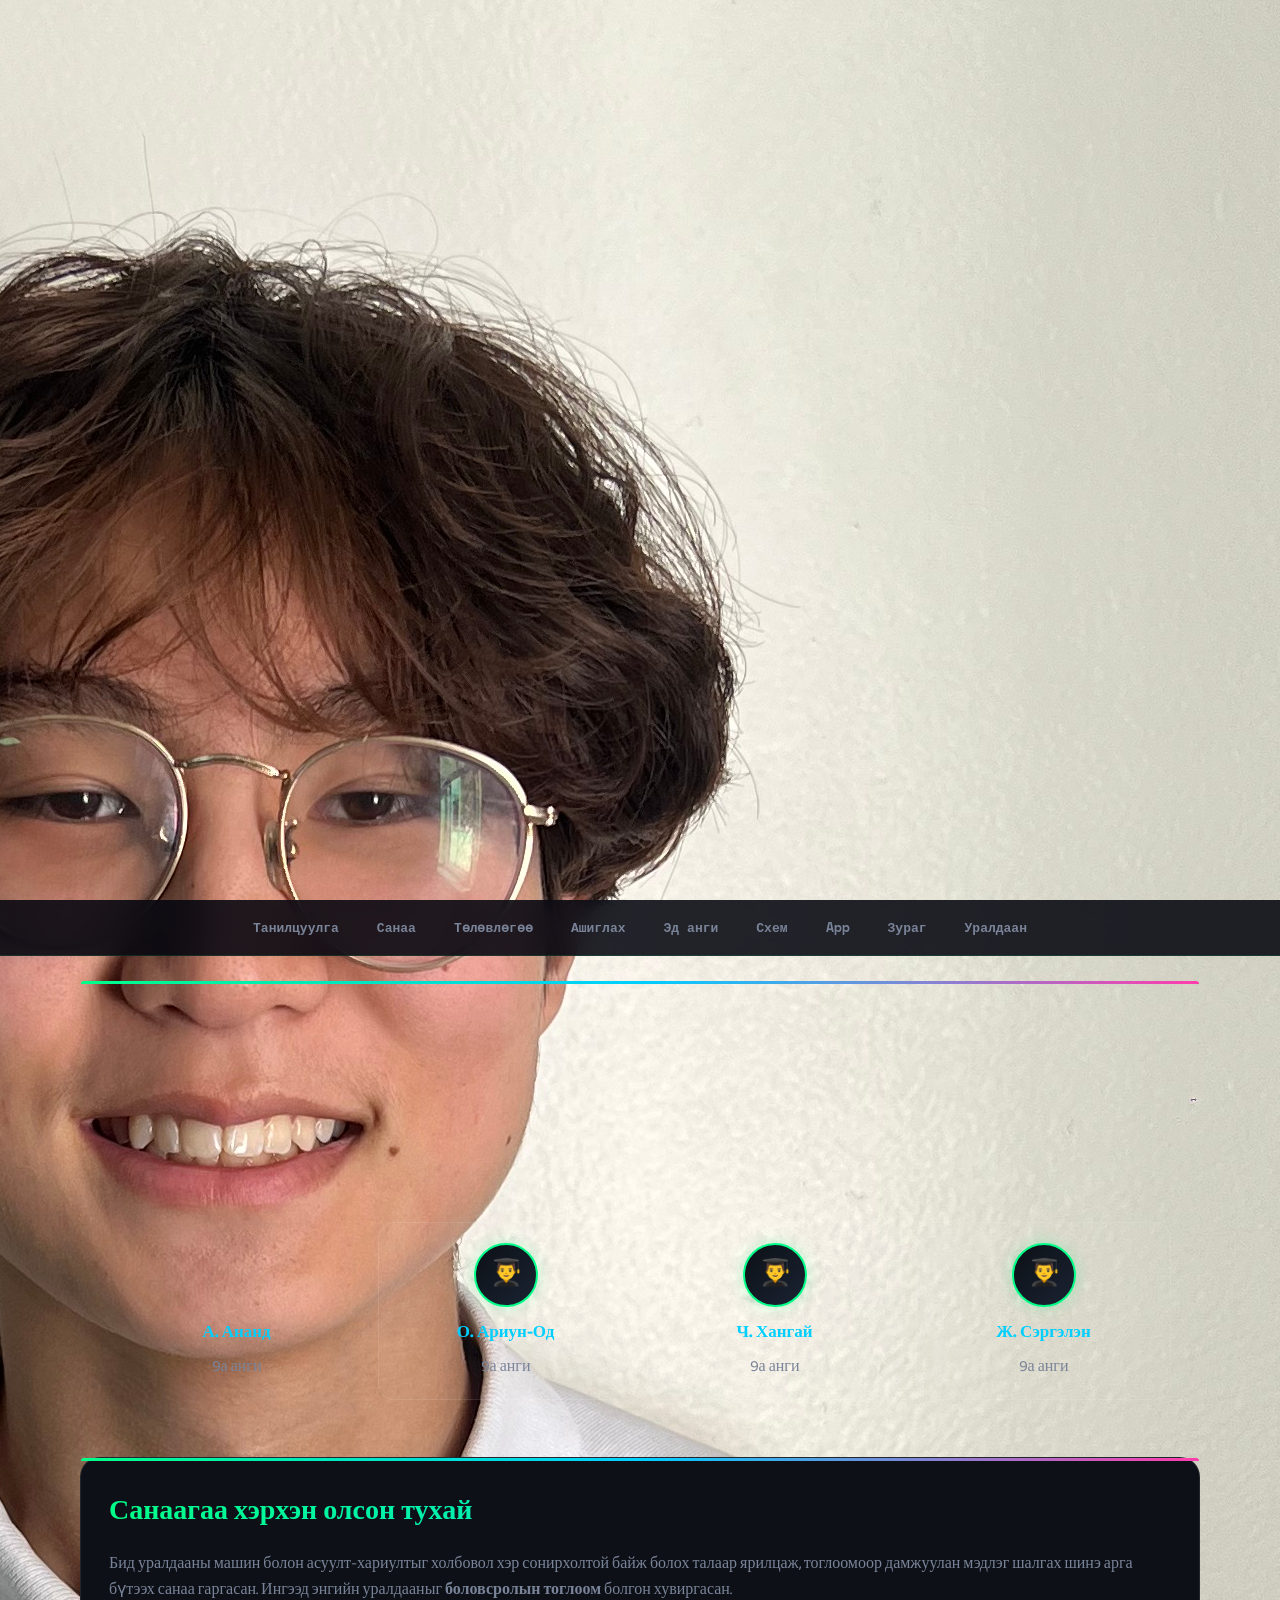
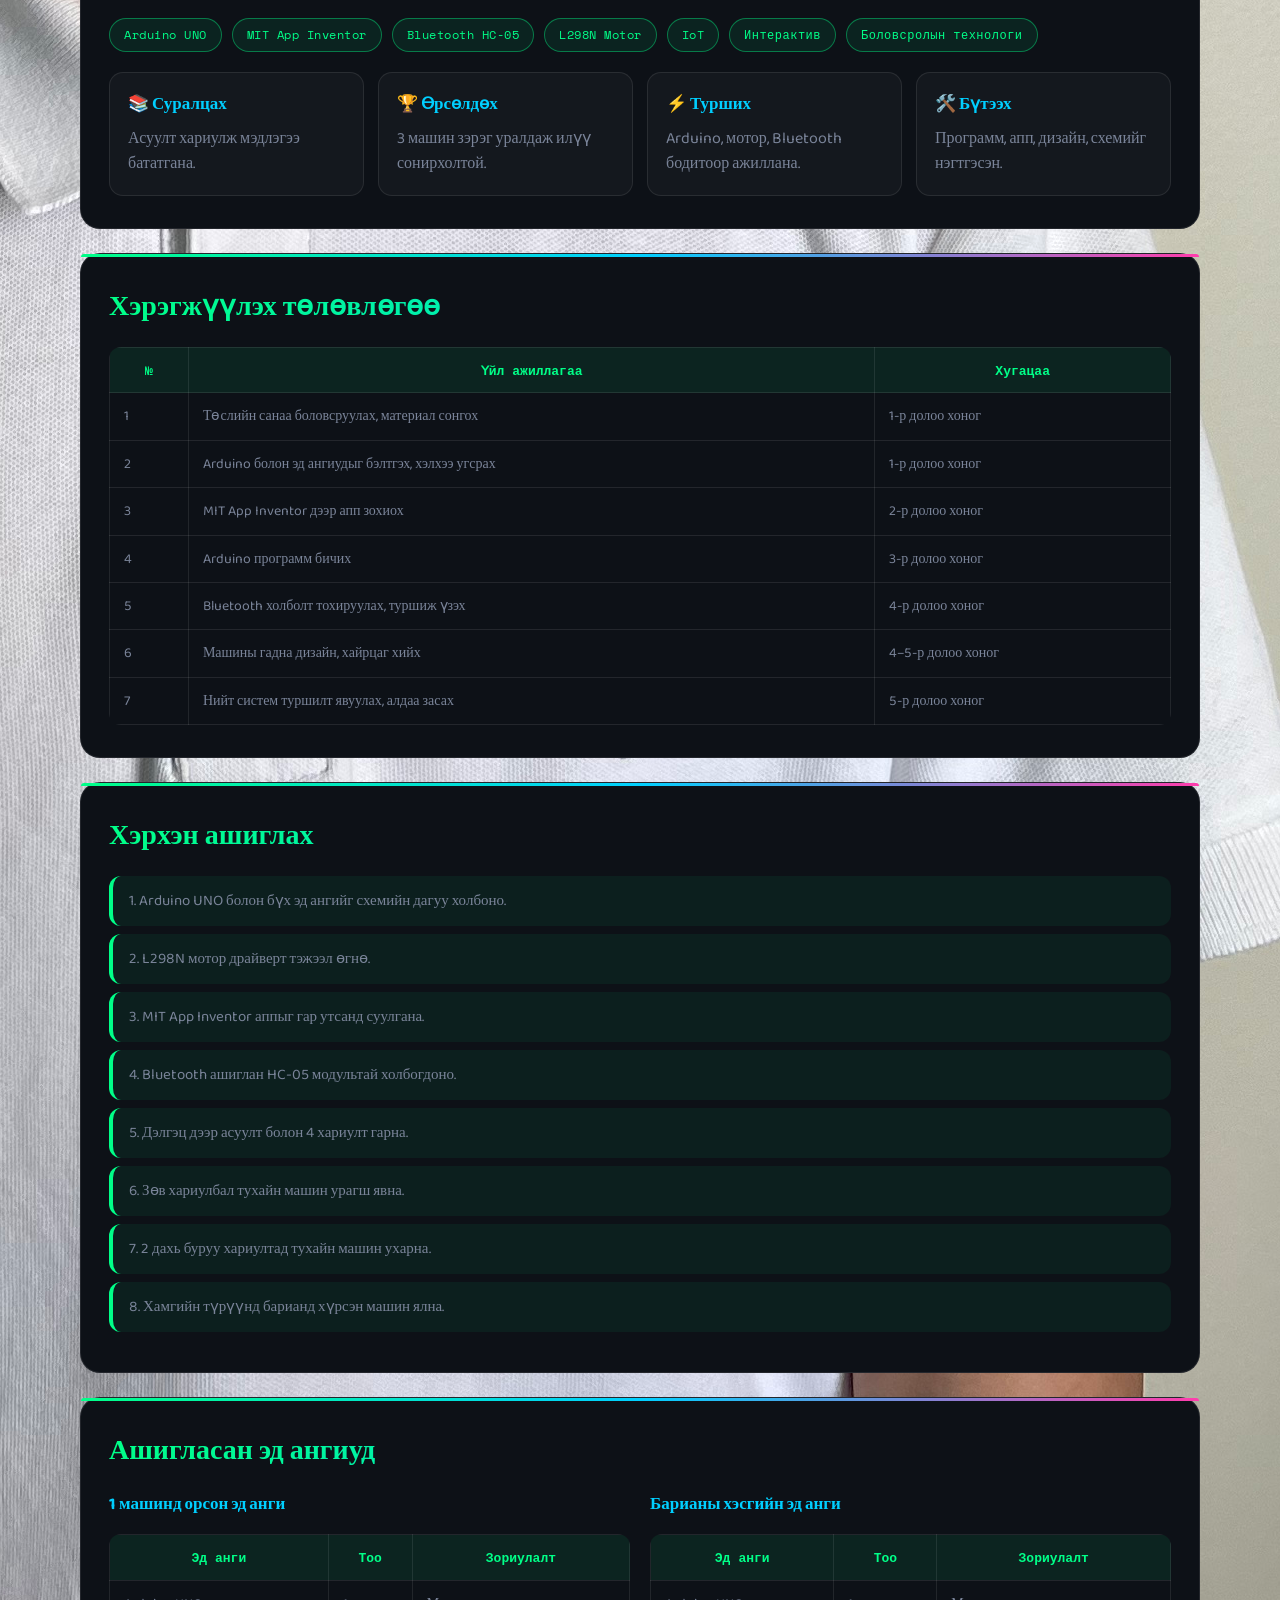
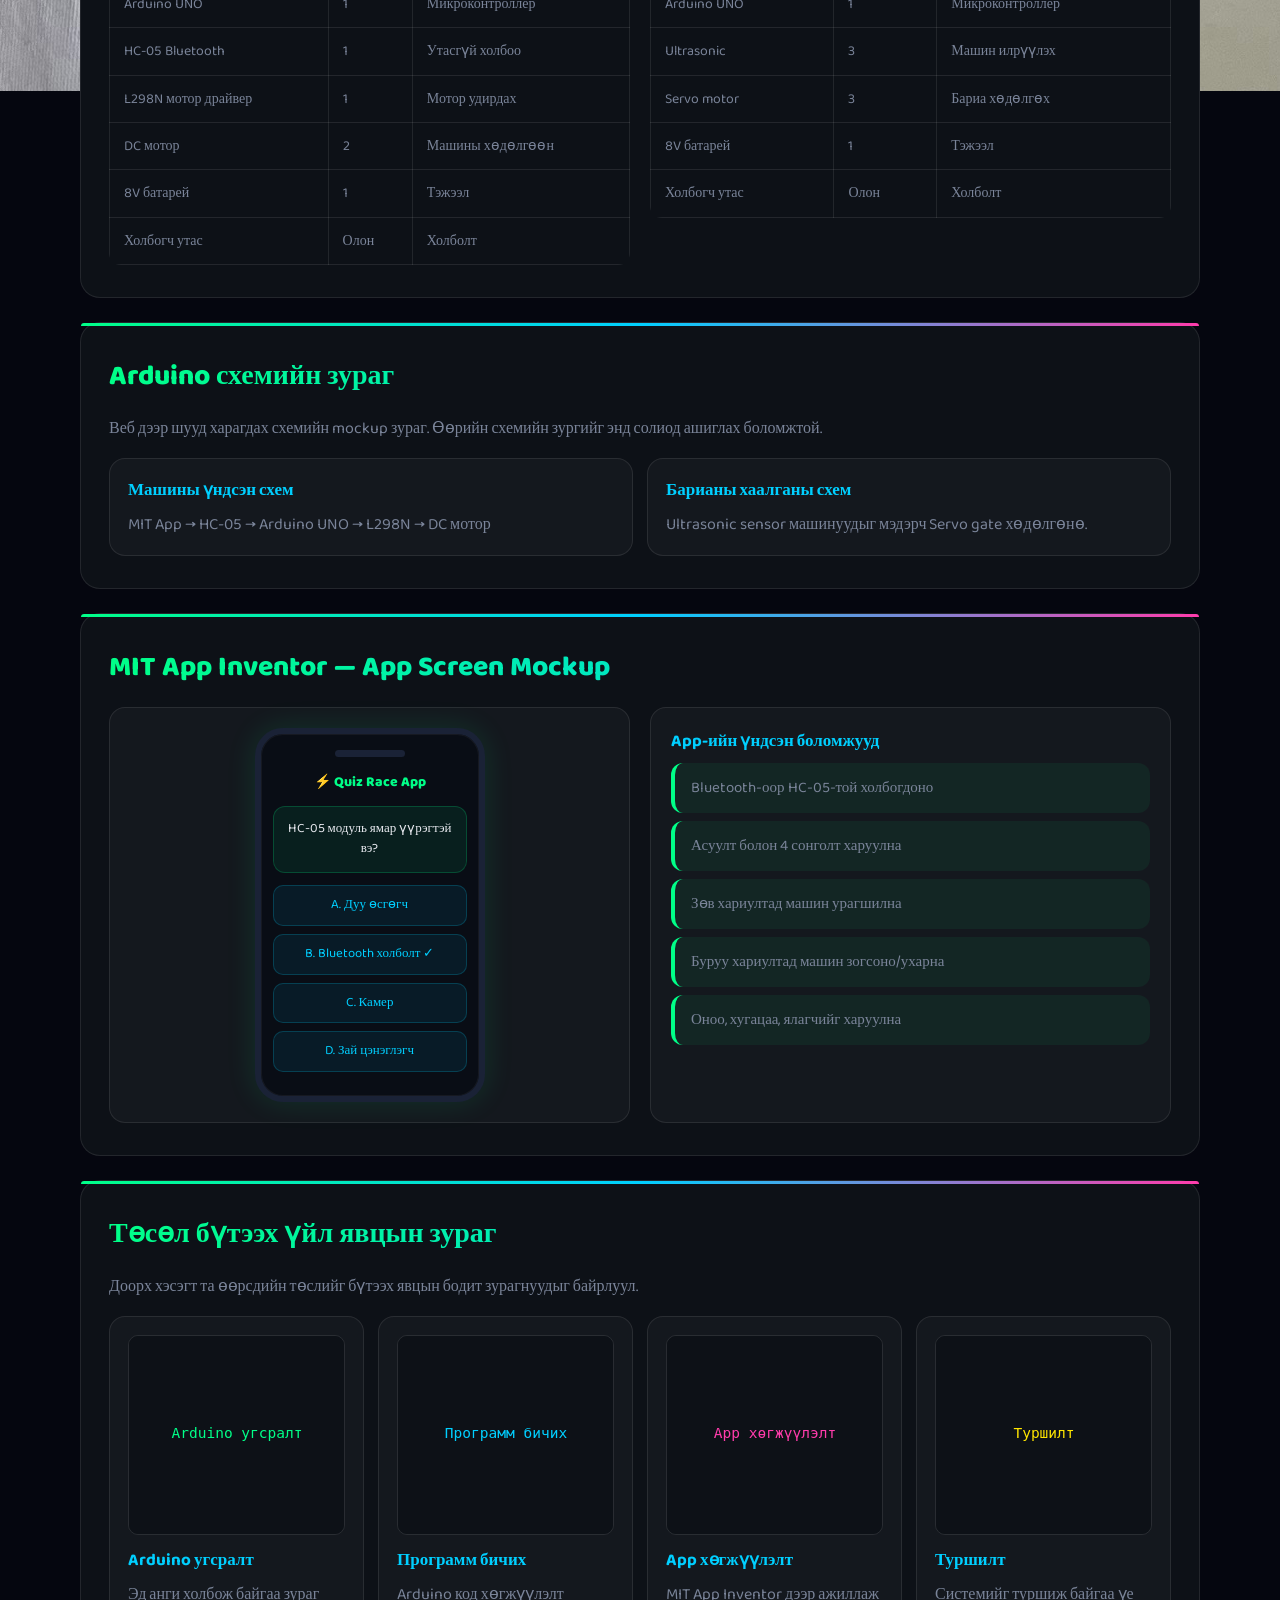
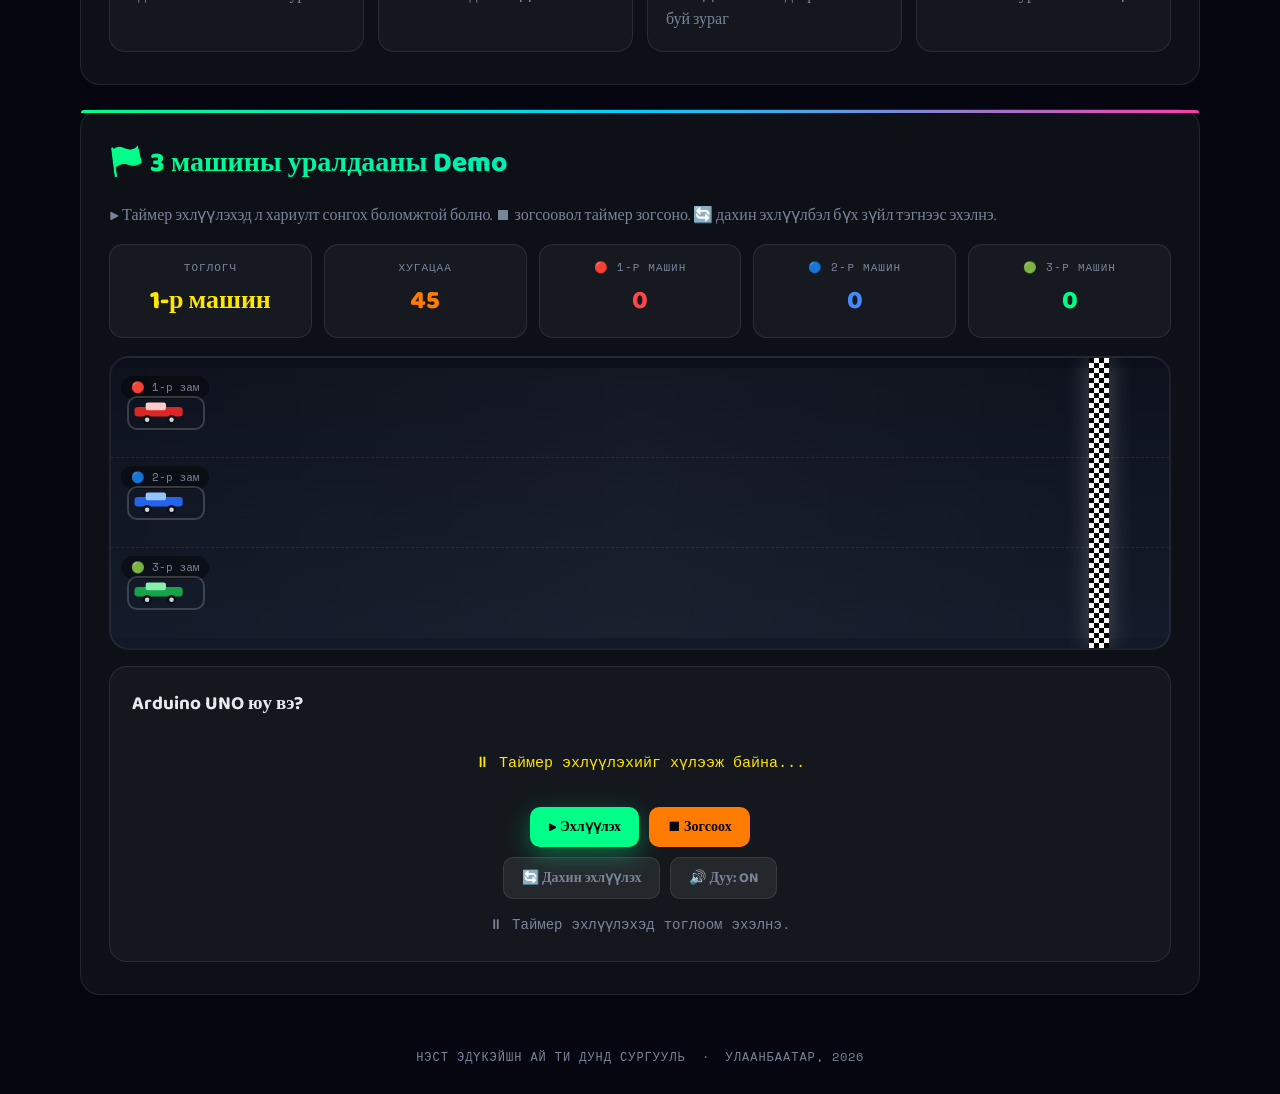
<file: 9a A.Anand/index.html>
<!DOCTYPE html>
<html lang="mn">
<head>
  <meta charset="UTF-8">
  <meta name="viewport" content="width=device-width, initial-scale=1.0">
  <title>Асуулттай машины уралдаан · Quiz Race</title>
  <link href="https://fonts.googleapis.com/css2?family=Baloo+2:wght@400;600;700;800&family=Space+Mono:wght@400;700&display=swap" rel="stylesheet">
  <style>
    :root {
      --neon-green:  #00ff88;
      --neon-blue:   #00cfff;
      --neon-pink:   #ff3cac;
      --neon-yellow: #ffe600;
      --neon-orange: #ff7c00;
      --bg-deep:     #05060f;
      --bg-card:     #0d1117;
      --bg-glass:    rgba(255,255,255,0.05);
      --border:      rgba(255,255,255,0.09);
      --text-main:   #e8eaf0;
      --text-dim:    #7a8499;
    }
    * { box-sizing: border-box; margin: 0; padding: 0; }
    html { scroll-behavior: smooth; }

    body {
      font-family: 'Baloo 2', cursive;
      color: var(--text-main);
      background: var(--bg-deep);
      overflow-x: hidden;
      line-height: 1.6;
    }

    
    body::before {
      content: "";
      position: fixed; inset: 0; pointer-events: none;
      background-image:
        linear-gradient(rgba(0,255,136,.06) 1px, transparent 1px),
        linear-gradient(90deg, rgba(0,207,255,.06) 1px, transparent 1px);
      background-size: 44px 44px;
      animation: gridMove 20s linear infinite;
      z-index: 0;
    }
    @keyframes gridMove { to { background-position: 44px 44px; } }

    
    .blob-layer { position: fixed; inset: 0; pointer-events: none; z-index: 0; overflow: hidden; }
    .blob {
      position: absolute; border-radius: 50%; filter: blur(80px); opacity: 0.18;
      animation: blobFloat 12s ease-in-out infinite;
    }
    .blob-1 { width: 480px; height: 480px; background: var(--neon-green);  top: -10%; left: -10%; animation-delay: 0s; }
    .blob-2 { width: 360px; height: 360px; background: var(--neon-pink);   bottom: 5%; right: -8%; animation-delay: 3s; }
    .blob-3 { width: 300px; height: 300px; background: var(--neon-blue);   top: 40%; left: 60%; animation-delay: 6s; }
    .blob-4 { width: 220px; height: 220px; background: var(--neon-orange); top: 70%; left: 20%; animation-delay: 9s; }
    @keyframes blobFloat {
      0%,100% { transform: translate(0,0) scale(1); }
      33%      { transform: translate(30px,-20px) scale(1.06); }
      66%      { transform: translate(-20px,15px) scale(0.95); }
    }
   .overlay {
      position: fixed; inset: 0; display: flex; align-items: center; justify-content: center;
      background: rgba(5,6,15,0.92); z-index: 900; padding: 20px;
    }
    #startScreen { display: none; }
    #winnerScreen { display: none; }
    .panel {
      width: 100%; max-width: 560px; position: relative; z-index: 2;
      background: var(--bg-card);
      border: 2px solid var(--neon-green);
      border-radius: 24px; padding: 36px 32px; text-align: center;
      box-shadow: 0 0 60px rgba(0,255,136,0.18), 0 20px 60px rgba(0,0,0,0.6);
      animation: popIn .45s cubic-bezier(.34,1.56,.64,1);
    }
    @keyframes popIn { from { opacity:0; transform:scale(.8) translateY(30px); } to { opacity:1; transform:scale(1) translateY(0); } }
    .panel h1, .panel h2 { font-size: 32px; color: var(--neon-green); margin-bottom: 10px; }
    .panel p { color: var(--text-dim); font-size: 16px; margin-bottom: 20px; }

    .big-emoji { font-size: 72px; margin: 12px 0 20px; display: block; animation: bounce 1.2s infinite; }
    @keyframes bounce { 0%,100% { transform:translateY(0); } 50% { transform:translateY(-12px); } }
    header {
      min-height: 100vh; display: flex; align-items: center; justify-content: center;
      text-align: center; padding: 60px 20px; position: relative; z-index: 2;
    }
    .hero { max-width: 860px; animation: fadeUp .9s ease; }
    .school-badge {
      display: inline-block; font-family: 'Space Mono', monospace;
      font-size: 12px; letter-spacing: 2px; color: var(--neon-blue);
      border: 1px solid rgba(0,207,255,0.35); padding: 6px 18px; border-radius: 999px;
      margin-bottom: 22px; background: rgba(0,207,255,0.07);
    }
    h1.hero-title {
      font-size: 68px; font-weight: 800; line-height: 1.1; margin-bottom: 16px;
      background: linear-gradient(120deg, var(--neon-green) 0%, var(--neon-blue) 50%, var(--neon-pink) 100%);
      -webkit-background-clip: text; -webkit-text-fill-color: transparent; background-clip: text;
      text-shadow: none;
    }
    .subtitle { font-size: 19px; color: var(--text-dim); margin-bottom: 28px; max-width: 600px; margin-inline: auto; }

    .hero-buttons { display: flex; justify-content: center; gap: 14px; flex-wrap: wrap; }
    .btn {
      font-family: 'Baloo 2', cursive; font-weight: 700; font-size: 15px;
      padding: 12px 24px; border-radius: 12px; border: none; cursor: pointer;
      text-decoration: none; display: inline-flex; align-items: center; gap: 8px;
      transition: transform .2s, box-shadow .2s;
    }
    .btn:hover { transform: translateY(-3px) scale(1.04); }
    .btn-green {
      background: var(--neon-green); color: #05060f;
      box-shadow: 0 8px 24px rgba(0,255,136,0.35);
    }
    .btn-green:hover { box-shadow: 0 12px 32px rgba(0,255,136,0.5); }
    .btn-blue {
      background: transparent; color: var(--neon-blue);
      border: 2px solid var(--neon-blue); box-shadow: 0 0 18px rgba(0,207,255,0.2);
    }
    .btn-blue:hover { background: rgba(0,207,255,0.1); }
    .btn-pink {
      background: var(--neon-pink); color: white;
      box-shadow: 0 8px 24px rgba(255,60,172,0.35);
    }
    .btn-pink:hover { box-shadow: 0 12px 32px rgba(255,60,172,0.5); }
    .btn-orange {
      background: var(--neon-orange); color: #05060f;
      box-shadow: 0 8px 24px rgba(255,124,0,0.35);
    }
    .btn-sm {
      padding: 9px 18px; font-size: 14px; border-radius: 10px;
    }
    nav {
      position: sticky; top: 0; z-index: 100;
      background: rgba(5,6,15,0.88); backdrop-filter: blur(14px);
      display: flex; justify-content: center; gap: 8px; padding: 10px 16px; flex-wrap: wrap;
      border-bottom: 1px solid rgba(0,255,136,0.12);
    }
    nav a {
      color: var(--text-dim); text-decoration: none; padding: 6px 14px; border-radius: 8px;
      font-size: 13px; font-weight: 600; font-family: 'Space Mono', monospace;
      transition: .2s; border: 1px solid transparent;
    }
    nav a:hover { color: var(--neon-green); border-color: rgba(0,255,136,0.3); background: rgba(0,255,136,0.07); }

    section {
      max-width: 1120px; margin: 24px auto; padding: 32px 28px;
      background: var(--bg-card); border-radius: 20px;
      border: 1px solid var(--border); position: relative; z-index: 2;
    }
    section::before {
      content: ""; position: absolute; top: 0; left: 0; right: 0; height: 3px; border-radius: 20px 20px 0 0;
      background: linear-gradient(90deg, var(--neon-green), var(--neon-blue), var(--neon-pink));
    }

    h2 {
      font-size: 28px; font-weight: 800; margin-bottom: 16px;
      background: linear-gradient(90deg, var(--neon-green), var(--neon-blue));
      -webkit-background-clip: text; -webkit-text-fill-color: transparent; background-clip: text;
    }
    h3 { color: var(--neon-blue); margin-bottom: 8px; font-size: 17px; }
    p, li { color: var(--text-dim); font-size: 16px; }
    .highlight { color: var(--neon-green); font-weight: 700; }

    .students { display: grid; grid-template-columns: repeat(auto-fit, minmax(180px, 1fr)); gap: 14px; margin-top: 20px; }
    .card {
      background: rgba(255,255,255,0.03); padding: 20px; border-radius: 16px;
      border: 1px solid var(--border); text-align: center; transition: .3s;
    }
    .card:hover { transform: translateY(-5px); border-color: rgba(0,255,136,0.3); background: rgba(0,255,136,0.05); }
    .avatar {
      width: 64px; height: 64px; border-radius: 50%; margin: 0 auto 12px;
      display: flex; align-items: center; justify-content: center;
      font-size: 26px; background: linear-gradient(135deg, #0d1117, #1a2332);
      border: 2px solid var(--neon-green); box-shadow: 0 0 16px rgba(0,255,136,0.25);
    }

    .feature-grid { display: grid; grid-template-columns: repeat(auto-fit, minmax(200px, 1fr)); gap: 14px; margin-top: 18px; }
    .feature {
      background: rgba(255,255,255,0.03); padding: 18px; border-radius: 14px;
      border: 1px solid var(--border); transition: .3s;
    }
    .feature:hover { border-color: rgba(0,207,255,.35); background: rgba(0,207,255,0.05); }

    .tag-list { display: flex; flex-wrap: wrap; gap: 10px; margin-top: 16px; }
    .tag {
      font-family: 'Space Mono', monospace; font-size: 12px; padding: 6px 14px; border-radius: 999px;
      border: 1px solid rgba(0,255,136,0.4); color: var(--neon-green);
      background: rgba(0,255,136,0.08); letter-spacing: 0.5px;
    }

    table { width: 100%; border-collapse: collapse; margin-top: 16px; border-radius: 12px; overflow: hidden; }
    th, td { border: 1px solid var(--border); padding: 12px 14px; font-size: 14px; }
    th { background: rgba(0,255,136,0.08); color: var(--neon-green); font-family: 'Space Mono', monospace; font-size: 13px; }
    td { color: var(--text-dim); }
    tr:hover td { background: rgba(255,255,255,0.02); }

    .two-col { display: grid; grid-template-columns: repeat(auto-fit, minmax(300px, 1fr)); gap: 20px; }

    .flow-step {
      background: rgba(0,255,136,0.06); padding: 13px 16px; border-radius: 12px; margin: 8px 0;
      border-left: 4px solid var(--neon-green); color: var(--text-dim); font-size: 15px;
      transition: .2s;
    }
    .flow-step:hover { background: rgba(0,255,136,0.1); color: var(--text-main); }


    .gallery { display: grid; grid-template-columns: repeat(auto-fit, minmax(220px, 1fr)); gap: 14px; margin-top: 16px; }
    .gallery-card {
      background: rgba(255,255,255,0.03); padding: 18px; border-radius: 16px;
      border: 1px solid var(--border); transition: .3s;
    }
    .gallery-card:hover { transform: translateY(-5px); border-color: rgba(0,207,255,.35); }
    .real-img {
      width: 100%; height: 200px; object-fit: cover; border-radius: 10px; display: block;
      margin-bottom: 12px; border: 1px solid var(--border);
    }

    .mock-grid { display: grid; grid-template-columns: repeat(auto-fit, minmax(240px, 1fr)); gap: 20px; }
    .mock-card { background: rgba(255,255,255,0.03); padding: 20px; border-radius: 16px; border: 1px solid var(--border); }
    .phone {
      width: 230px; max-width: 100%; margin: 0 auto;
      background: #090d15; border: 6px solid #1a2236; border-radius: 28px; padding: 16px 12px;
      box-shadow: 0 0 30px rgba(0,255,136,0.12), inset 0 0 0 1px rgba(255,255,255,0.05);
    }
    .phone-notch { width: 70px; height: 7px; border-radius: 999px; background: #1a2236; margin: 0 auto 14px; }
    .screen-title { text-align: center; color: var(--neon-green); font-weight: 800; margin-bottom: 12px; font-size: 14px; }
    .app-question { background: rgba(0,255,136,0.08); border: 1px solid rgba(0,255,136,0.2); border-radius: 12px; padding: 12px; margin-bottom: 12px; text-align: center; font-size: 13px; color: var(--text-main); }
    .answer-btn { width: 100%; padding: 9px; margin-bottom: 8px; background: rgba(0,207,255,0.08); color: var(--neon-blue); border-radius: 10px; text-align: center; font-size: 13px; border: 1px solid rgba(0,207,255,0.2); }

  
    .race-wrap { margin-top: 16px; }

    .scoreboard {
      display: grid; grid-template-columns: repeat(auto-fit, minmax(130px, 1fr)); gap: 12px; margin-bottom: 18px;
    }
    .score-box {
      background: rgba(255,255,255,0.04); border-radius: 14px; padding: 14px 10px; text-align: center;
      border: 1px solid var(--border);
    }
    .score-box .label { font-family: 'Space Mono', monospace; font-size: 11px; color: var(--text-dim); text-transform: uppercase; letter-spacing: 1px; }
    .score-box strong { display: block; font-size: 26px; font-weight: 800; margin-top: 4px; }
    .score-box.active { border-color: var(--neon-green); background: rgba(0,255,136,0.07); }
    #s-turn strong { color: var(--neon-yellow); }
    #s-timer strong { color: var(--neon-orange); }
    #s-1 strong { color: #ff4545; }
    #s-2 strong { color: #4589ff; }
    #s-3 strong { color: var(--neon-green); }


    .track-area {
      position: relative; border-radius: 20px; overflow: hidden;
      background: linear-gradient(180deg, #0a0f1a 0%, #111827 100%);
      border: 2px solid rgba(255,255,255,0.07);
      padding: 10px 0;
    }
    .finish-line {
      position: absolute; top: 0; right: 60px; width: 20px; height: 100%; z-index: 2;
      background: repeating-conic-gradient(#fff 0% 25%, #000 0% 50%) 0 0 / 10px 10px;
      box-shadow: 0 0 24px rgba(255,255,255,0.25);
    }
    .track-lane {
      position: relative; height: 90px;
      border-bottom: 1px dashed rgba(255,255,255,0.08);
      background: linear-gradient(90deg, rgba(255,255,255,0.01), rgba(255,255,255,0.04), rgba(255,255,255,0.01));
    }
    .track-lane:last-child { border-bottom: none; }
    .lane-label {
      position: absolute; left: 10px; top: 8px; z-index: 3;
      font-family: 'Space Mono', monospace; font-size: 11px; color: var(--text-dim);
      background: rgba(0,0,0,0.4); padding: 3px 10px; border-radius: 999px;
    }
    .race-car {
      position: absolute; left: 16px; top: 28px;
      width: 78px; height: 34px; object-fit: cover; border-radius: 10px;
      transition: left 0.55s cubic-bezier(0.34,1.3,0.64,1), transform .25s, box-shadow .25s;
      z-index: 4; border: 2px solid rgba(255,255,255,0.18);
    }
    .race-car.move { transform: scale(1.1); box-shadow: 0 0 24px rgba(255,230,0,0.6); }
    .race-car.reverse { transform: scale(0.95) scaleX(-1); box-shadow: 0 0 14px rgba(255,60,172,0.5); }

   
    .question-box {
      background: rgba(255,255,255,0.03); padding: 22px; border-radius: 18px; margin-top: 16px;
      border: 1px solid var(--border);
    }
    #question { font-size: 20px; font-weight: 700; color: var(--text-main); margin-bottom: 14px; }

    .answers { display: grid; grid-template-columns: repeat(auto-fit, minmax(160px, 1fr)); gap: 10px; margin-top: 4px; }
    .opt-btn {
      font-family: 'Baloo 2', cursive; font-weight: 700; font-size: 14px;
      padding: 12px 10px; border-radius: 12px; border: 2px solid rgba(0,207,255,0.25);
      background: rgba(0,207,255,0.07); color: var(--neon-blue); cursor: pointer;
      transition: .2s;
    }
    .opt-btn:hover { background: rgba(0,207,255,0.18); border-color: var(--neon-blue); transform: translateY(-2px); }

  
    .timer-controls {
      display: flex; gap: 10px; justify-content: center; flex-wrap: wrap; margin: 16px 0 8px;
    }
    .controls { display: flex; justify-content: center; gap: 10px; flex-wrap: wrap; margin-top: 10px; }
    .status {
      margin-top: 14px; font-family: 'Space Mono', monospace; font-size: 14px;
      color: var(--text-dim); min-height: 26px; text-align: center;
    }
    .status.good { color: var(--neon-green); }
    .status.bad  { color: var(--neon-pink); }

    #waitingMsg {
      text-align: center; padding: 18px 10px;
      color: var(--neon-yellow); font-family: 'Space Mono', monospace; font-size: 15px;
    }
    footer {
      text-align: center; padding: 28px; z-index: 2; position: relative;
      color: var(--text-dim); font-family: 'Space Mono', monospace; font-size: 12px; letter-spacing: 1px;
    }
    @keyframes fadeUp { from { opacity:0; transform:translateY(24px); } to { opacity:1; transform:translateY(0); } }

    @media (max-width: 720px) {
      h1.hero-title { font-size: 38px; }
      section { margin: 14px 10px; padding: 20px 16px; }
      .race-car { width: 58px; height: 28px; top: 32px; }
    }
  </style>
</head>
<body>
<div class="blob-layer">
  <div class="blob blob-1"></div>
  <div class="blob blob-2"></div>
  <div class="blob blob-3"></div>
  <div class="blob blob-4"></div>
</div>

<div class="overlay" id="startScreen">
  <div class="panel">
    <h1>Quiz Race 🏎️</h1>
    <span class="big-emoji">🏁</span>
    <p>3 машин · 3 зам · Асуулт-хариулт · Таймер удирдлагатай интерактив demo</p>
    <div class="hero-buttons">
      <button class="btn btn-green" onclick="startExperience()">🚀 Эхлүүлэх</button>
      <button class="btn btn-blue" onclick="toggleSound()" id="soundBtn">🔊 Дуу: ON</button>
    </div>
  </div>
</div>

<div class="overlay" id="winnerScreen">
  <div class="panel">
    <h2>Ялагч тодорлоо! 🎉</h2>
    <span class="big-emoji" id="winnerEmoji">🏆</span>
    <p id="winnerText">1-р машин яллаа!</p>
    <div class="controls" style="margin-top:20px;">
      <button class="btn btn-green" onclick="resetRace()">🔄 Дахин тоглох</button>
      <button class="btn btn-blue" onclick="closeWinner()">✕ Хаах</button>
    </div>
  </div>
</div>
<header>
  <div class="hero">
    <div class="school-badge">НЭСТ ЭДҮКЭЙШН АЙ ТИ ДУНД СУРГУУЛЬ · 2025–2026</div>
    <h1 class="hero-title">Асуулттай машины уралдаан</h1>
    <p class="subtitle">IoT + Arduino + MIT App Inventor ашигласан 3 машинтай боловсролын интерактив уралдааны систем</p>
    <div class="hero-buttons">
      <a href="#demo" class="btn btn-green">🏁 Уралдаан харах</a>
      <a href="#scheme" class="btn btn-blue">📐 Схем</a>
      <a href="#mockup" class="btn btn-pink">📱 App mockup</a>
    </div>
  </div>
</header>

<nav>
  <a href="#intro">Танилцуулга</a>
  <a href="#idea">Санаа</a>
  <a href="#plan">Төлөвлөгөө</a>
  <a href="#use">Ашиглах</a>
  <a href="#parts">Эд анги</a>
  <a href="#scheme">Схем</a>
  <a href="#mockup">App</a>
  <a href="#gallery">Зураг</a>
  <a href="#demo">Уралдаан</a>
</nav>
<section id="intro">
  <h2>Төслийн танилцуулга</h2>
  <p><span class="highlight">Асуулттай машины уралдаан</span> төсөл нь IoT технологи болон MIT App Inventor платформыг ашиглан сурагчдын мэдлэгийг тоглоомын хэлбэрээр үнэлэх зорилготой интерактив систем юм. HC-05 Bluetooth модулиар Arduino UNO-д холбогдсон гар утасны аппликейшн нь машины хөдөлгөөнийг удирдана.</p>
  <br>
  <p>Тоглоомын үндсэн санаа нь энгийн: асуултад <b>зөв</b> хариулбал машин <b>урагшилна</b>, эхний буруу хариултад зогсоно, дараагийн буруу хариултад <b>ухарна</b>. Таймерыг хүссэн үедээ эхлүүлж, зогсоож болно.</p>
  <div class="students">
    <div class="card"><div class="avatar">
      <img src="aruin-od.jpeg" alt="O.Aruin-Od">
    </div><h3>А. Ананд</h3><p>9а анги</p></div>
    <div class="card"><div class="avatar">👨‍🎓</div><h3>О. Ариун-Од</h3><p>9а анги</p></div>
    <div class="card"><div class="avatar">👨‍🎓</div><h3>Ч. Хангай</h3><p>9а анги</p></div>
    <div class="card"><div class="avatar">👨‍🎓</div><h3>Ж. Сэргэлэн</h3><p>9а анги</p></div>
  </div>
</section>

<!-- ── IDEA ── -->
<section id="idea">
  <h2>Санаагаа хэрхэн олсон тухай</h2>
  <p>Бид уралдааны машин болон асуулт-хариултыг холбовол хэр сонирхолтой байж болох талаар ярилцаж, тоглоомоор дамжуулан мэдлэг шалгах шинэ арга бүтээх санаа гаргасан. Ингээд энгийн уралдааныг <b>боловсролын тоглоом</b> болгон хувиргасан.</p>
  <div class="tag-list">
    <div class="tag">Arduino UNO</div><div class="tag">MIT App Inventor</div>
    <div class="tag">Bluetooth HC-05</div><div class="tag">L298N Motor</div>
    <div class="tag">IoT</div><div class="tag">Интерактив</div>
    <div class="tag">Боловсролын технологи</div>
  </div>
  <div class="feature-grid" style="margin-top:20px;">
    <div class="feature"><h3>📚 Суралцах</h3><p>Асуулт хариулж мэдлэгээ бататгана.</p></div>
    <div class="feature"><h3>🏆 Өрсөлдөх</h3><p>3 машин зэрэг уралдаж илүү сонирхолтой.</p></div>
    <div class="feature"><h3>⚡ Турших</h3><p>Arduino, мотор, Bluetooth бодитоор ажиллана.</p></div>
    <div class="feature"><h3>🛠️ Бүтээх</h3><p>Программ, апп, дизайн, схемийг нэгтгэсэн.</p></div>
  </div>
</section>

<!-- ── PLAN ── -->
<section id="plan">
  <h2>Хэрэгжүүлэх төлөвлөгөө</h2>
  <table>
    <tr><th>№</th><th>Үйл ажиллагаа</th><th>Хугацаа</th></tr>
    <tr><td>1</td><td>Төслийн санаа боловсруулах, материал сонгох</td><td>1-р долоо хоног</td></tr>
    <tr><td>2</td><td>Arduino болон эд ангиудыг бэлтгэх, хэлхээ угсрах</td><td>1-р долоо хоног</td></tr>
    <tr><td>3</td><td>MIT App Inventor дээр апп зохиох</td><td>2-р долоо хоног</td></tr>
    <tr><td>4</td><td>Arduino программ бичих</td><td>3-р долоо хоног</td></tr>
    <tr><td>5</td><td>Bluetooth холболт тохируулах, туршиж үзэх</td><td>4-р долоо хоног</td></tr>
    <tr><td>6</td><td>Машины гадна дизайн, хайрцаг хийх</td><td>4–5-р долоо хоног</td></tr>
    <tr><td>7</td><td>Нийт систем туршилт явуулах, алдаа засах</td><td>5-р долоо хоног</td></tr>
  </table>
</section>

<!-- ── HOW TO USE ── -->
<section id="use">
  <h2>Хэрхэн ашиглах</h2>
  <div class="flow-step">1. Arduino UNO болон бүх эд ангийг схемийн дагуу холбоно.</div>
  <div class="flow-step">2. L298N мотор драйверт тэжээл өгнө.</div>
  <div class="flow-step">3. MIT App Inventor аппыг гар утсанд суулгана.</div>
  <div class="flow-step">4. Bluetooth ашиглан HC-05 модультай холбогдоно.</div>
  <div class="flow-step">5. Дэлгэц дээр асуулт болон 4 хариулт гарна.</div>
  <div class="flow-step">6. Зөв хариулбал тухайн машин урагш явна.</div>
  <div class="flow-step">7. 2 дахь буруу хариултад тухайн машин ухарна.</div>
  <div class="flow-step">8. Хамгийн түрүүнд барианд хүрсэн машин ялна.</div>
</section>

<!-- ── PARTS ── -->
<section id="parts">
  <h2>Ашигласан эд ангиуд</h2>
  <div class="two-col">
    <div>
      <h3>1 машинд орсон эд анги</h3>
      <table>
        <tr><th>Эд анги</th><th>Тоо</th><th>Зориулалт</th></tr>
        <tr><td>Arduino UNO</td><td>1</td><td>Микроконтроллер</td></tr>
        <tr><td>HC-05 Bluetooth</td><td>1</td><td>Утасгүй холбоо</td></tr>
        <tr><td>L298N мотор драйвер</td><td>1</td><td>Мотор удирдах</td></tr>
        <tr><td>DC мотор</td><td>2</td><td>Машины хөдөлгөөн</td></tr>
        <tr><td>8V батарей</td><td>1</td><td>Тэжээл</td></tr>
        <tr><td>Холбогч утас</td><td>Олон</td><td>Холболт</td></tr>
      </table>
    </div>
    <div>
      <h3>Барианы хэсгийн эд анги</h3>
      <table>
        <tr><th>Эд анги</th><th>Тоо</th><th>Зориулалт</th></tr>
        <tr><td>Arduino UNO</td><td>1</td><td>Микроконтроллер</td></tr>
        <tr><td>Ultrasonic</td><td>3</td><td>Машин илрүүлэх</td></tr>
        <tr><td>Servo motor</td><td>3</td><td>Бариа хөдөлгөх</td></tr>
        <tr><td>8V батарей</td><td>1</td><td>Тэжээл</td></tr>
        <tr><td>Холбогч утас</td><td>Олон</td><td>Холболт</td></tr>
      </table>
    </div>
  </div>
</section>

<!-- ── SCHEME ── -->
<section id="scheme">
  <h2>Arduino схемийн зураг</h2>
  <p>Веб дээр шууд харагдах схемийн mockup зураг. Өөрийн схемийн зургийг энд солиод ашиглах боломжтой.</p>
  <div class="gallery">
    <div class="gallery-card">
      <h3>Машины үндсэн схем</h3>
      <p>MIT App → HC-05 → Arduino UNO → L298N → DC мотор</p>
    </div>
    <div class="gallery-card">
      <h3>Барианы хаалганы схем</h3>
      <p>Ultrasonic sensor машинуудыг мэдэрч Servo gate хөдөлгөнө.</p>
    </div>
  </div>
</section>

<!-- ── MOCKUP ── -->
<section id="mockup">
  <h2>MIT App Inventor — App Screen Mockup</h2>
  <div class="mock-grid">
    <div class="mock-card">
      <div class="phone">
        <div class="phone-notch"></div>
        <div class="screen-title">⚡ Quiz Race App</div>
        <div class="app-question">HC-05 модуль ямар үүрэгтэй вэ?</div>
        <div class="answer-btn">A. Дуу өсгөгч</div>
        <div class="answer-btn">B. Bluetooth холболт ✓</div>
        <div class="answer-btn">C. Камер</div>
        <div class="answer-btn">D. Зай цэнэглэгч</div>
      </div>
    </div>
    <div class="mock-card">
      <h3>App-ийн үндсэн боломжууд</h3>
      <div class="flow-step">Bluetooth-оор HC-05-той холбогдоно</div>
      <div class="flow-step">Асуулт болон 4 сонголт харуулна</div>
      <div class="flow-step">Зөв хариултад машин урагшилна</div>
      <div class="flow-step">Буруу хариултад машин зогсоно/ухарна</div>
      <div class="flow-step">Оноо, хугацаа, ялагчийг харуулна</div>
    </div>
  </div>
</section>

<!-- ── GALLERY ── -->
<section id="gallery">
  <h2>Төсөл бүтээх үйл явцын зураг</h2>
  <p>Доорх хэсэгт та өөрсдийн төслийг бүтээх явцын бодит зурагнуудыг байрлуул.</p>
  <div class="gallery">
    <div class="gallery-card">
      <img class="real-img" src="data:image/svg+xml;utf8,<svg xmlns='http://www.w3.org/2000/svg' width='600' height='300'><rect width='100%' height='100%' fill='%230d1117'/><text x='300' y='155' font-size='22' text-anchor='middle' fill='%2300ff88' font-family='monospace'>Arduino угсралт</text></svg>" alt="arduino assembly">
      <h3>Arduino угсралт</h3>
      <p>Эд анги холбож байгаа зураг</p>
    </div>
    <div class="gallery-card">
      <img class="real-img" src="data:image/svg+xml;utf8,<svg xmlns='http://www.w3.org/2000/svg' width='600' height='300'><rect width='100%' height='100%' fill='%230d1117'/><text x='300' y='155' font-size='22' text-anchor='middle' fill='%2300cfff' font-family='monospace'>Программ бичих</text></svg>" alt="coding">
      <h3>Программ бичих</h3>
      <p>Arduino код хөгжүүлэлт</p>
    </div>
    <div class="gallery-card">
      <img class="real-img" src="data:image/svg+xml;utf8,<svg xmlns='http://www.w3.org/2000/svg' width='600' height='300'><rect width='100%' height='100%' fill='%230d1117'/><text x='300' y='155' font-size='22' text-anchor='middle' fill='%23ff3cac' font-family='monospace'>App хөгжүүлэлт</text></svg>" alt="app">
      <h3>App хөгжүүлэлт</h3>
      <p>MIT App Inventor дээр ажиллаж буй зураг</p>
    </div>
    <div class="gallery-card">
      <img class="real-img" src="data:image/svg+xml;utf8,<svg xmlns='http://www.w3.org/2000/svg' width='600' height='300'><rect width='100%' height='100%' fill='%230d1117'/><text x='300' y='155' font-size='22' text-anchor='middle' fill='%23ffe600' font-family='monospace'>Туршилт</text></svg>" alt="testing">
      <h3>Туршилт</h3>
      <p>Системийг туршиж байгаа үе</p>
    </div>
  </div>
</section>

<!-- ── DEMO / RACE ── -->
<section id="demo">
  <h2>🏁 3 машины уралдааны Demo</h2>
  <p>▶ Таймер эхлүүлэхэд л хариулт сонгох боломжтой болно. ⏹ зогсоовол таймер зогсоно. 🔄 дахин эхлүүлбэл бүх зүйл тэгнээс эхэлнэ.</p>

  <div class="race-wrap">
    <!-- Scoreboard -->
    <div class="scoreboard">
      <div class="score-box" id="s-turn">
        <div class="label">Тоглогч</div>
        <strong id="turnLabel">—</strong>
      </div>
      <div class="score-box" id="s-timer">
        <div class="label">Хугацаа</div>
        <strong id="timer">45</strong>
      </div>
      <div class="score-box" id="s-1">
        <div class="label">🔴 1-р машин</div>
        <strong id="score1">0</strong>
      </div>
      <div class="score-box" id="s-2">
        <div class="label">🔵 2-р машин</div>
        <strong id="score2">0</strong>
      </div>
      <div class="score-box" id="s-3">
        <div class="label">🟢 3-р машин</div>
        <strong id="score3">0</strong>
      </div>
    </div>

    <!-- Track -->
    <div class="track-area">
      <div class="finish-line"></div>
      <div class="track-lane">
        <div class="lane-label">🔴 1-р зам</div>
        <img class="race-car" id="car1" alt="car1"
          src="data:image/svg+xml;utf8,<svg xmlns='http://www.w3.org/2000/svg' width='400' height='180'><rect x='30' y='60' width='260' height='52' rx='18' fill='%23dc2626'/><rect x='90' y='36' width='110' height='42' rx='12' fill='%23fecaca'/><circle cx='98' cy='130' r='26' fill='%230d1117'/><circle cx='230' cy='130' r='26' fill='%230d1117'/><circle cx='98' cy='130' r='12' fill='%23d1d5db'/><circle cx='230' cy='130' r='12' fill='%23d1d5db'/></svg>">
      </div>
      <div class="track-lane">
        <div class="lane-label">🔵 2-р зам</div>
        <img class="race-car" id="car2" alt="car2"
          src="data:image/svg+xml;utf8,<svg xmlns='http://www.w3.org/2000/svg' width='400' height='180'><rect x='30' y='60' width='260' height='52' rx='18' fill='%232563eb'/><rect x='90' y='36' width='110' height='42' rx='12' fill='%2393c5fd'/><circle cx='98' cy='130' r='26' fill='%230d1117'/><circle cx='230' cy='130' r='26' fill='%230d1117'/><circle cx='98' cy='130' r='12' fill='%23d1d5db'/><circle cx='230' cy='130' r='12' fill='%23d1d5db'/></svg>">
      </div>
      <div class="track-lane">
        <div class="lane-label">🟢 3-р зам</div>
        <img class="race-car" id="car3" alt="car3"
          src="data:image/svg+xml;utf8,<svg xmlns='http://www.w3.org/2000/svg' width='400' height='180'><rect x='30' y='60' width='260' height='52' rx='18' fill='%2316a34a'/><rect x='90' y='36' width='110' height='42' rx='12' fill='%2386efac'/><circle cx='98' cy='130' r='26' fill='%230d1117'/><circle cx='230' cy='130' r='26' fill='%230d1117'/><circle cx='98' cy='130' r='12' fill='%23d1d5db'/><circle cx='230' cy='130' r='12' fill='%23d1d5db'/></svg>">
      </div>
    </div>

    <!-- Question box -->
    <div class="question-box">
      <div id="question" style="font-size:19px;font-weight:700;color:var(--text-main);margin-bottom:12px;"></div>

      <!-- Answers: hidden until timer starts -->
      <div id="answersWrap">
        <div id="waitingMsg">⏸ Таймер эхлүүлэхийг хүлээж байна...</div>
        <div class="answers" id="answers" style="display:none;"></div>
      </div>

      <!-- Timer controls -->
      <div class="timer-controls">
        <button class="btn btn-green btn-sm" onclick="startTimerManually()">▶ Эхлүүлэх</button>
        <button class="btn btn-sm" style="background:var(--neon-orange);color:#05060f;" onclick="stopTimerManually()">⏹ Зогсоох</button>
      </div>

      <div class="controls">
        <button class="btn btn-sm" style="background:rgba(255,255,255,0.07);color:var(--text-dim);border:1px solid var(--border);" onclick="resetRace()">🔄 Дахин эхлүүлэх</button>
        <button class="btn btn-sm" style="background:rgba(255,255,255,0.07);color:var(--text-dim);border:1px solid var(--border);" onclick="toggleSound()" id="soundBtn2">🔊 Дуу: ON</button>
      </div>

      <div class="status" id="status">⏸ Таймер эхлүүлэхэд тоглоом эхэлнэ.</div>
    </div>
  </div>
</section>

<footer>НЭСТ ЭДҮКЭЙШН АЙ ТИ ДУНД СУРГУУЛЬ &nbsp;·&nbsp; УЛААНБААТАР, 2026</footer>

<!-- ────────────────── SCRIPTS ────────────────── -->
<script>
  const questions = [
    { q: 'Arduino UNO юу вэ?',                   options: ['Микроконтроллер','Дэлгэц','Чанга яригч','Камер'],       correct: 0 },
    { q: 'HC-05 модуль ямар үүрэгтэй вэ?',        options: ['Bluetooth холболт','Зай цэнэглэх','Дуу гаргах','Температур хэмжих'], correct: 0 },
    { q: 'L298N юуг удирддаг вэ?',                options: ['LED гэрэл','Мотор','Дэлгэц','Камер'],                  correct: 1 },
    { q: 'MIT App Inventor юунд ашиглагддаг вэ?', options: ['Апп хийх','Хувцас оёх','Зураг хэвлэх','Видео засах'], correct: 0 },
    { q: 'Ultrasonic sensor ямар үүрэгтэй вэ?',   options: ['Зай хадгалах','Зай хэмжих','Температур өсгөх','Дуу тоглуулах'], correct: 1 },
    { q: 'Servo motor юу хийдэг вэ?',             options: ['Хаалга хөдөлгөнө','Дэлгэц асаана','Интернет өгнө','Зай цэнэглэнэ'], correct: 0 }
  ];

  const TIMER_START  = 45;
  const WIN_POSITION = 860; // px – must reach finish line

  const players = [
    { id: 1, pos: 16, score: 0, wrong: 0, el: null, scoreEl: null },
    { id: 2, pos: 16, score: 0, wrong: 0, el: null, scoreEl: null },
    { id: 3, pos: 16, score: 0, wrong: 0, el: null, scoreEl: null }
  ];

  let currentIndex       = 0;
  let currentPlayerIndex = 0;
  let timeLeft           = TIMER_START;
  let gameOver           = false;
  let soundOn            = true;
  let timerInterval      = null;
  let timerStarted       = false;   // KEY FLAG

  // DOM refs
  const questionEl   = document.getElementById('question');
  const answersEl    = document.getElementById('answers');
  const waitingMsg   = document.getElementById('waitingMsg');
  const statusEl     = document.getElementById('status');
  const turnLabel    = document.getElementById('turnLabel');
  const timerEl      = document.getElementById('timer');
  const winnerScreen = document.getElementById('winnerScreen');
  const winnerText   = document.getElementById('winnerText');
  const winnerEmoji  = document.getElementById('winnerEmoji');
  const soundBtn     = document.getElementById('soundBtn');
  const soundBtn2    = document.getElementById('soundBtn2');

  players[0].el = document.getElementById('car1'); players[0].scoreEl = document.getElementById('score1');
  players[1].el = document.getElementById('car2'); players[1].scoreEl = document.getElementById('score2');
  players[2].el = document.getElementById('car3'); players[2].scoreEl = document.getElementById('score3');

  /* ── SOUND ── */
  function beep(freq = 440, dur = 0.12) {
    if (!soundOn) return;
    try {
      const ctx  = new (window.AudioContext || window.webkitAudioContext)();
      const osc  = ctx.createOscillator();
      const gain = ctx.createGain();
      osc.type = 'sine';
      osc.frequency.value = freq;
      gain.gain.value = 0.06;
      osc.connect(gain); gain.connect(ctx.destination);
      osc.start(); osc.stop(ctx.currentTime + dur);
    } catch(e) {}
  }

  function toggleSound() {
    soundOn = !soundOn;
    const label = soundOn ? '🔊 Дуу: ON' : '🔇 Дуу: OFF';
    if (soundBtn)  soundBtn.textContent  = label;
    if (soundBtn2) soundBtn2.textContent = label;
    if (soundOn) beep(660, 0.08);
  }

  /* ── START EXPERIENCE (from start screen) ── */
  function startExperience() {
    document.getElementById('startScreen').style.display = 'none';
    renderQuestion();
    beep(740, 0.1);
    // Do NOT auto-start timer — user must press ▶
  }

  /* ── RENDER QUESTION ── */
  function renderQuestion() {
    const q      = questions[currentIndex];
    const player = players[currentPlayerIndex];
    questionEl.textContent  = q.q;
    turnLabel.textContent   = player.id + '-р машин';

    answersEl.innerHTML = '';
    q.options.forEach((opt, i) => {
      const btn = document.createElement('button');
      btn.className   = 'opt-btn';
      btn.textContent = ['A','B','C','D'][i] + '. ' + opt;
      btn.onclick     = () => selectAnswer(i);
      answersEl.appendChild(btn);
    });

    // Show / hide answers based on timer state
    setAnswerVisibility(timerStarted && !gameOver);
  }

  function setAnswerVisibility(show) {
    answersEl.style.display  = show ? 'grid' : 'none';
    waitingMsg.style.display = show ? 'none'  : 'block';
  }

  /* ── TIMER ── */
  function startTimerManually() {
    if (gameOver) return;

    // Reset everything to zero first
    fullReset(false);          // false = don't close winner screen (it's already closed)

    timerStarted = true;
    setAnswerVisibility(true);
    statusEl.className = 'status good';
    statusEl.textContent = '▶ Таймер ажиллаж байна. 1-р машин эхэлнэ.';
    beep(880, 0.1);

    clearInterval(timerInterval);
    timerInterval = setInterval(() => {
      if (gameOver) return;
      timeLeft--;
      timerEl.textContent = timeLeft;
      if (timeLeft <= 0) finishByScore();
    }, 1000);
  }

  function stopTimerManually() {
    clearInterval(timerInterval);
    timerInterval = null;
    beep(440, 0.1);
    statusEl.className = 'status';
    statusEl.textContent = '⏸ Таймер зогссон. Үргэлжлүүлэхийн тулд ▶ дарна уу.';
    setAnswerVisibility(false);
  }

  /* ── ANSWER SELECTION ── */
  function selectAnswer(index) {
    if (gameOver || !timerStarted) return;
    const q      = questions[currentIndex];
    const player = players[currentPlayerIndex];
    const correct = index === q.correct;

    if (correct) {
      player.pos   += 70;
      player.score += 10;
      player.wrong  = 0;
      statusEl.className   = 'status good';
      statusEl.textContent = '✅ ' + player.id + '-р машин зөв хариуллаа! Урагшиллаа.';
      beep(880, 0.12);
      player.el.classList.remove('reverse');
    } else {
      player.wrong++;
      beep(220, 0.14);
      if (player.wrong >= 2) {
        player.pos -= 40;
        if (player.pos < 16) player.pos = 16;
        player.wrong = 0;
        statusEl.className   = 'status bad';
        statusEl.textContent = '↩️ ' + player.id + '-р машин 2 буруу хариулт өглөө. Ухарлаа.';
        player.el.classList.add('reverse');
        setTimeout(() => player.el.classList.remove('reverse'), 600);
      } else {
        statusEl.className   = 'status bad';
        statusEl.textContent = '❌ ' + player.id + '-р машин буруу хариуллаа. Байрандаа үлдлээ.';
      }
    }

    player.el.style.left = player.pos + 'px';
    animateCar(player.el);
    updateScores();

    if (player.pos >= WIN_POSITION) {
      showWinner(player.id + '-р машин барианд орж яллаа! 🎉', '🏆');
      return;
    }

    currentPlayerIndex = (currentPlayerIndex + 1) % players.length;
    currentIndex       = (currentIndex + 1) % questions.length;
    renderQuestion();
  }

  function animateCar(el) {
    el.classList.add('move');
    setTimeout(() => el.classList.remove('move'), 300);
  }

  function updateScores() {
    players.forEach(p => { p.scoreEl.textContent = p.score; });
  }

  /* ── WINNER ── */
  function showWinner(text, emoji) {
    gameOver = true;
    clearInterval(timerInterval); timerInterval = null;
    winnerText.textContent  = text;
    winnerEmoji.textContent = emoji;
    winnerScreen.style.display = 'flex';
    statusEl.className   = 'status good';
    statusEl.textContent = '🏁 Тоглоом дууслаа!';
    setAnswerVisibility(false);
    beep(990, 0.15);
    setTimeout(() => beep(1180, 0.18), 180);
  }

  function finishByScore() {
    const maxScore = Math.max(...players.map(p => p.score));
    const winners  = players.filter(p => p.score === maxScore);
    if (winners.length === 1) {
      showWinner('Хугацаа дууслаа. ' + winners[0].id + '-р машин оноогоор яллаа!', '🏁');
    } else {
      showWinner('Хугацаа дууслаа. Тэнцлээ!', '🤝');
    }
  }

  function closeWinner() { winnerScreen.style.display = 'none'; }

  function fullReset(closeWin = true) {
    clearInterval(timerInterval); timerInterval = null;
    currentIndex       = 0;
    currentPlayerIndex = 0;
    timeLeft           = TIMER_START;
    gameOver           = false;
    timerStarted       = false;

    players.forEach(p => {
      p.pos   = 16; p.score = 0; p.wrong = 0;
      p.el.style.left = '16px';
      p.el.classList.remove('move','reverse');
    });

    updateScores();
    timerEl.textContent = TIMER_START;
    turnLabel.textContent = '—';

    if (closeWin) winnerScreen.style.display = 'none';
    renderQuestion();         // renders with answers hidden
  }

  function resetRace() {
    fullReset(true);
    statusEl.className   = 'status';
    statusEl.textContent = '⏸ Дахин эхлүүлсэн. ▶ дарж таймер асаана уу.';
    beep(620, 0.08);
  }

  /* ── INITIAL RENDER ── */
  renderQuestion();
  statusEl.textContent = '⏸ Таймер эхлүүлэхэд тоглоом эхэлнэ.';
</script>
</body>
</html>
</file>
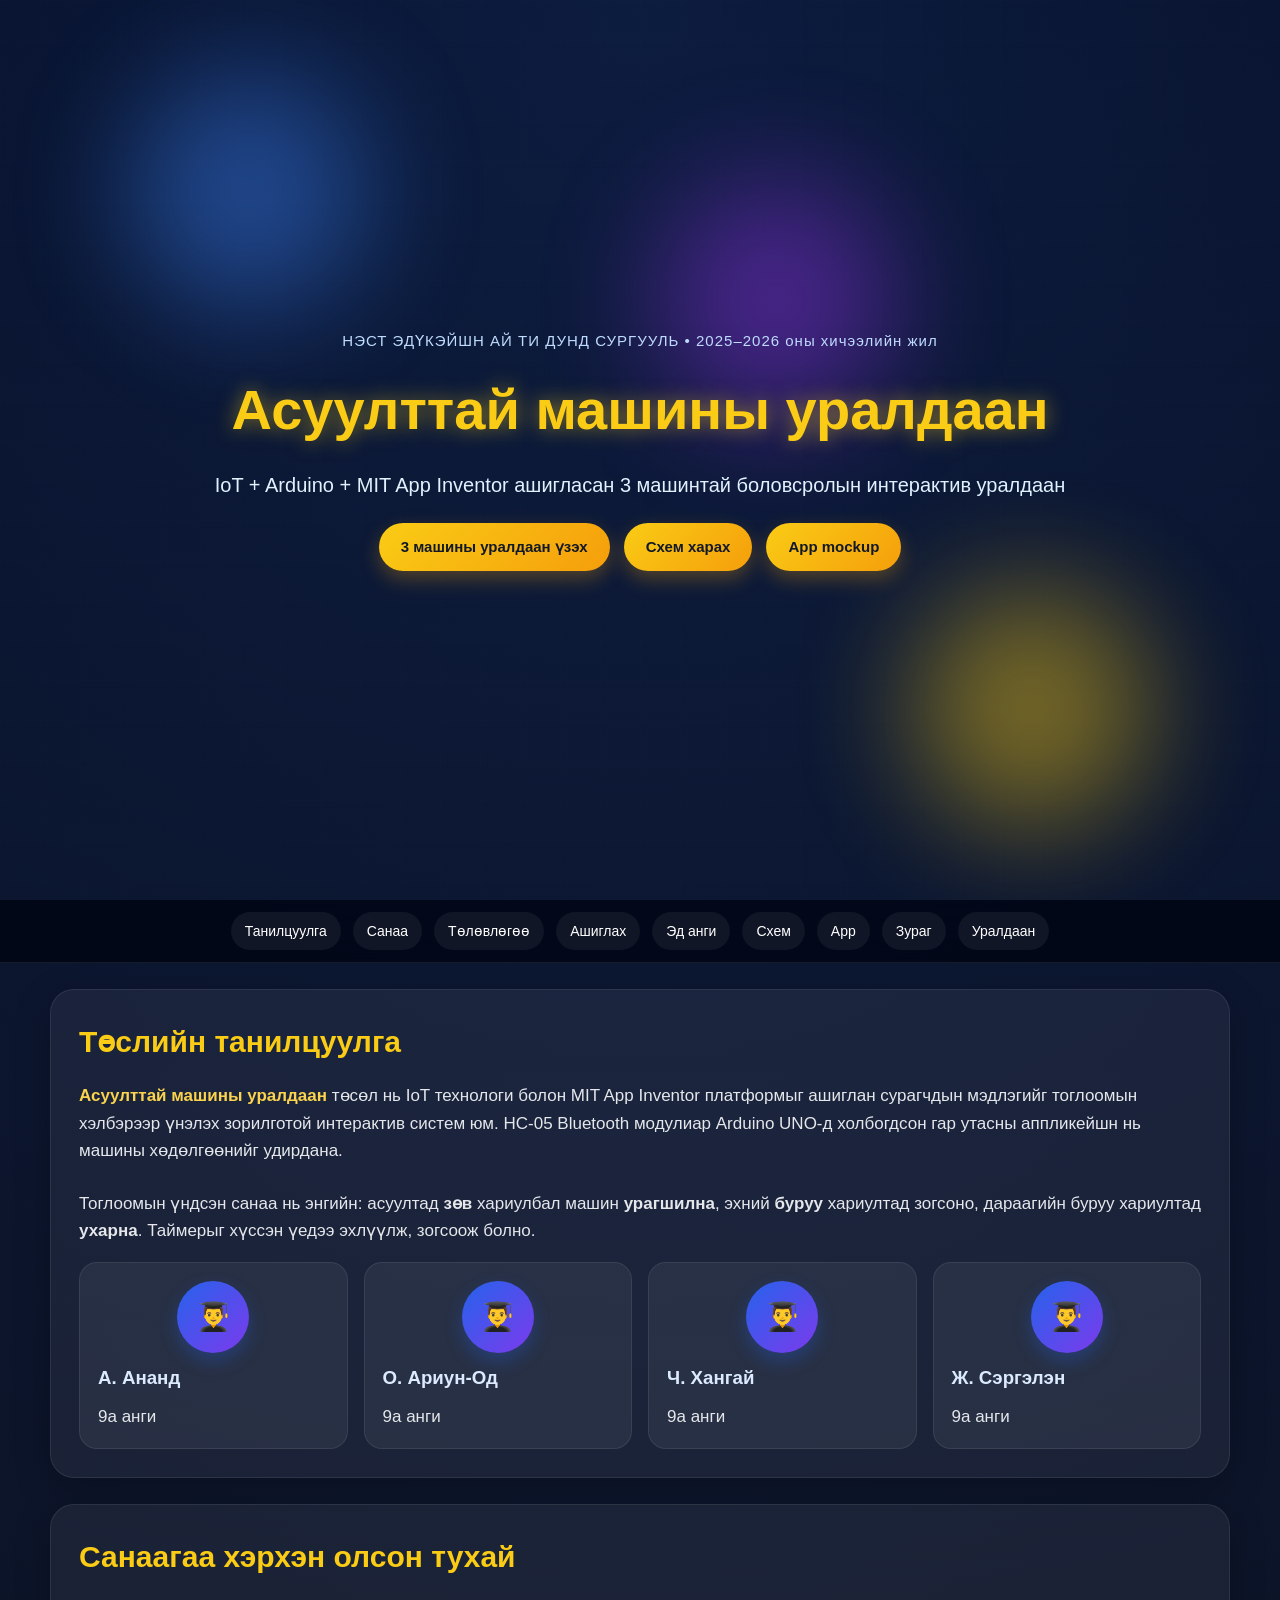
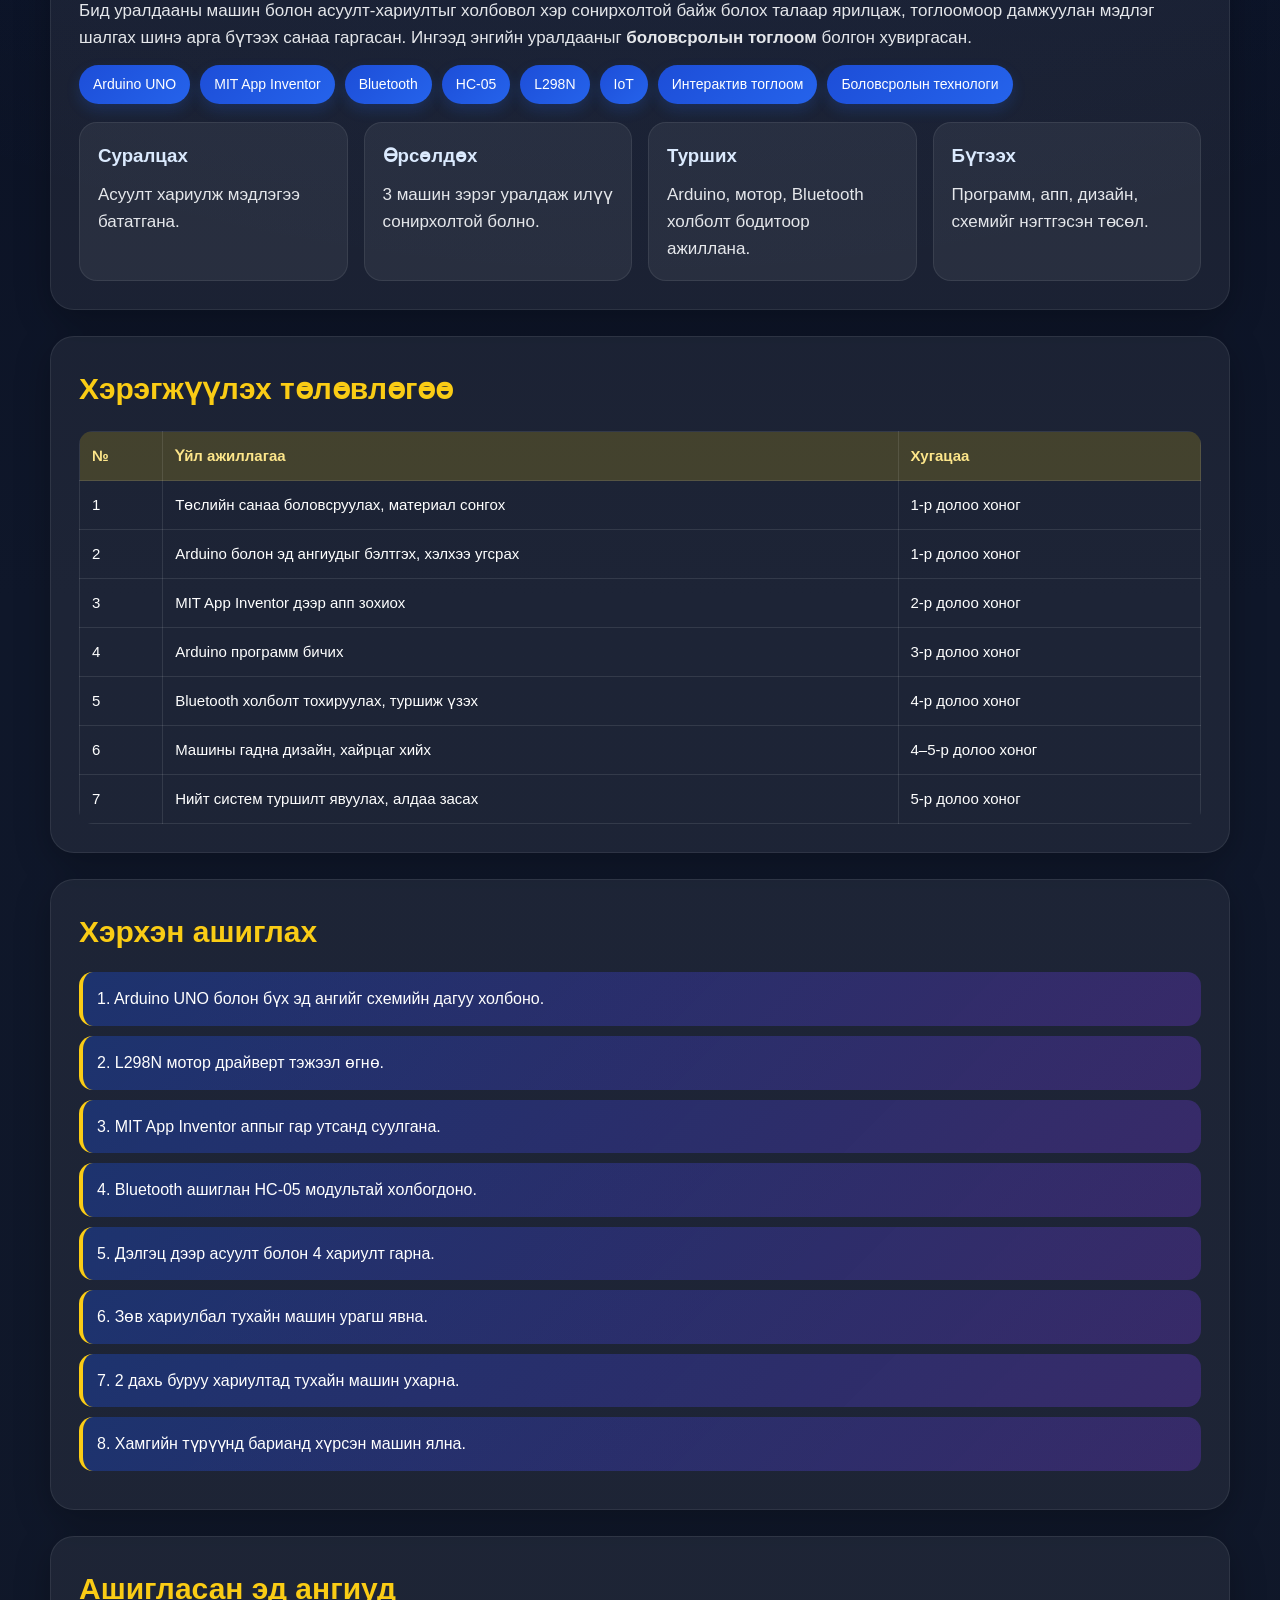
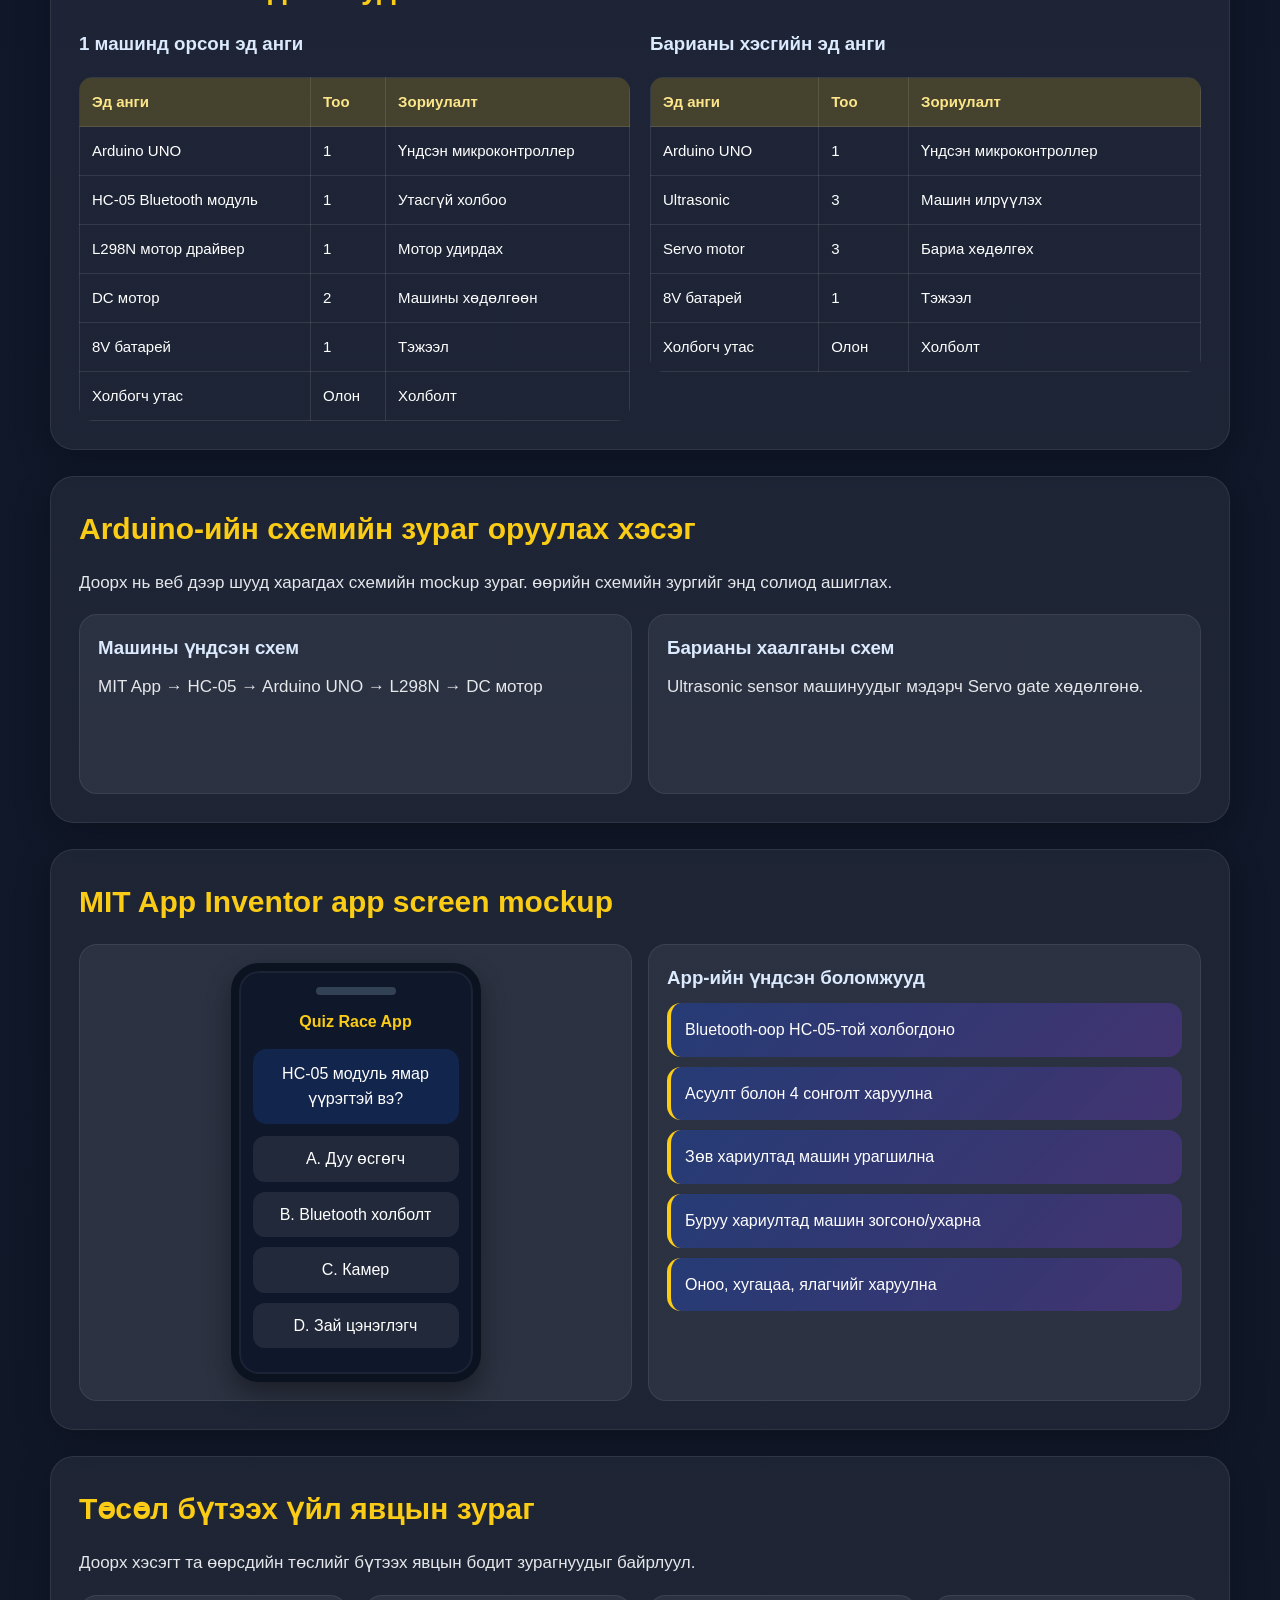
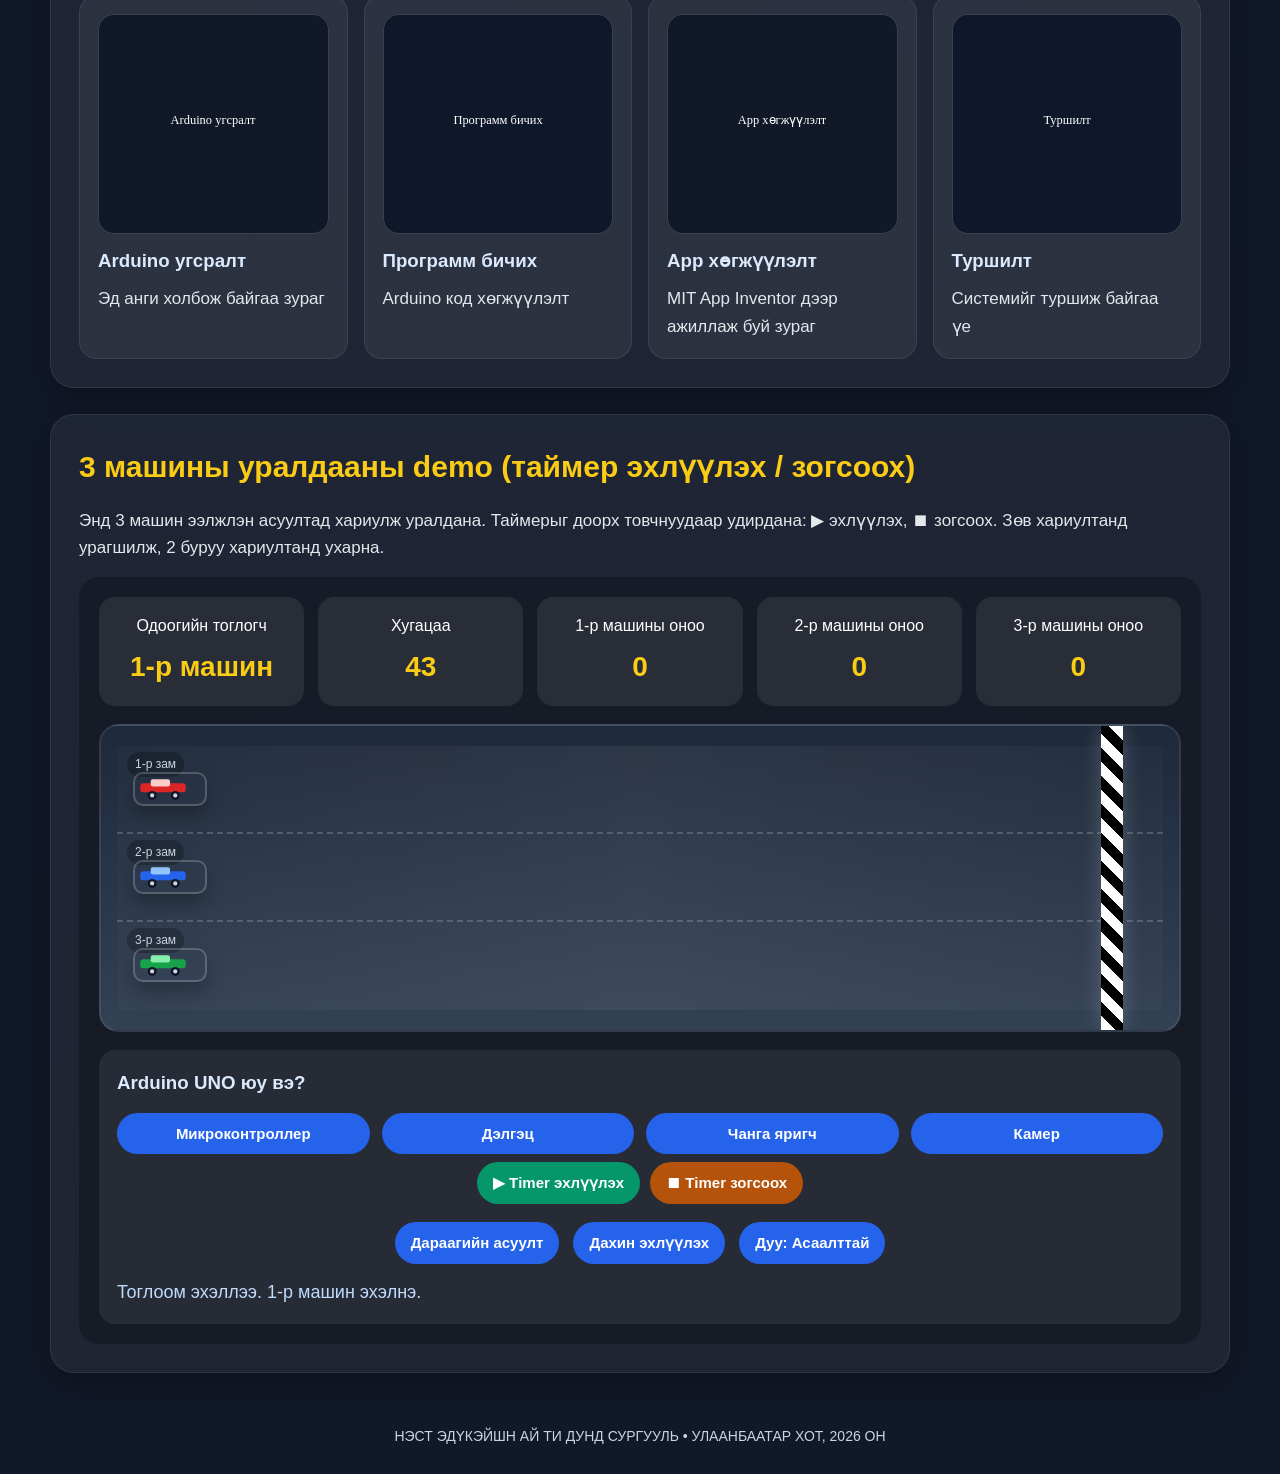
<file: Anand.html>
<!DOCTYPE html>
<html lang="mn">
<head>
  <meta charset="UTF-8">
  <meta name="viewport" content="width=device-width, initial-scale=1.0">
  <title>Асуулттай машины уралдаан · Таймер удирдлагатай</title>
  <style>
    * { box-sizing: border-box; margin: 0; padding: 0; }
    html { scroll-behavior: smooth; }
    body {
      font-family: 'Segoe UI', Arial, sans-serif;
      color: white;
      line-height: 1.6;
      background:
        radial-gradient(circle at top, rgba(59,130,246,0.18), transparent 30%),
        linear-gradient(180deg, #020617 0%, #0f172a 35%, #111827 100%);
      overflow-x: hidden;
    }
    body::before {
      content: "";
      position: fixed;
      inset: 0;
      background:
        linear-gradient(rgba(255,255,255,0.03) 1px, transparent 1px),
        linear-gradient(90deg, rgba(255,255,255,0.03) 1px, transparent 1px);
      background-size: 40px 40px;
      pointer-events: none;
      opacity: 0.25;
    }
    .start-screen, .winner-screen {
      position: fixed;
      inset: 0;
      display: flex;
      align-items: center;
      justify-content: center;
      background: rgba(2,6,23,0.95);
      z-index: 500;
      padding: 20px;
    }
    .winner-screen { display: none; z-index: 800; }
    .panel {
      width: 100%;
      max-width: 640px;
      background: linear-gradient(135deg, #111827, #1e3a8a);
      border: 2px solid rgba(250,204,21,0.35);
      border-radius: 28px;
      padding: 32px;
      text-align: center;
      box-shadow: 0 20px 60px rgba(0,0,0,0.45);
      animation: zoomIn 0.5s ease;
    }
    .panel h1, .panel h2 {
      color: #facc15;
      margin-bottom: 10px;
    }
    .panel p {
      color: #dbeafe;
      margin-bottom: 18px;
      font-size: 17px;
    }
    .big-emoji {
      font-size: 72px;
      margin: 10px 0 18px;
      animation: bounce 1.1s infinite;
    }
    .spinner {
      width: 70px;
      height: 70px;
      border: 8px solid rgba(255,255,255,0.2);
      border-top-color: #facc15;
      border-radius: 50%;
      margin: 0 auto 18px;
      animation: spin 1s linear infinite;
    }
    @keyframes spin { to { transform: rotate(360deg); } }
    header {
      min-height: 100vh;
      display: flex;
      align-items: center;
      justify-content: center;
      text-align: center;
      padding: 40px 20px;
      position: relative;
      overflow: hidden;
    }
    .lights { position: absolute; inset: 0; pointer-events: none; }
    .light {
      position: absolute;
      width: 240px;
      height: 240px;
      border-radius: 50%;
      filter: blur(60px);
      opacity: 0.45;
      animation: pulse 5s infinite ease-in-out;
    }
    .light.one { background: #3b82f6; top: 8%; left: 10%; }
    .light.two { background: #facc15; bottom: 8%; right: 10%; animation-delay: 1s; }
    .light.three { background: #9333ea; top: 20%; right: 30%; animation-delay: 2s; }
    @keyframes pulse { 0%,100% { transform: scale(1); opacity: 0.35; } 50% { transform: scale(1.18); opacity: 0.6; } }
    .hero { position: relative; z-index: 2; max-width: 1000px; animation: fadeUp 1s ease; }
    .school { font-size: 15px; color: #bfdbfe; margin-bottom: 12px; letter-spacing: 1px; }
    h1 { font-size: 56px; color: #facc15; margin-bottom: 14px; text-shadow: 0 0 20px rgba(250,204,21,0.55); }
    .subtitle { font-size: 20px; color: #e0f2fe; margin-bottom: 22px; }
    .hero-buttons, .controls { display: flex; justify-content: center; gap: 14px; flex-wrap: wrap; margin-top: 18px; }
    .hero-buttons a, button.primary, button.option, button.secondary {
      text-decoration: none;
      border: none;
      cursor: pointer;
      border-radius: 999px;
      font-weight: bold;
      transition: 0.3s;
      font-size: 15px;
    }
    .hero-buttons a, button.primary {
      background: linear-gradient(135deg, #facc15, #f59e0b);
      color: #111827;
      padding: 12px 22px;
      box-shadow: 0 8px 20px rgba(245,158,11,0.3);
    }
    button.secondary, button.option {
      background: #2563eb;
      color: white;
      padding: 12px 16px;
    }
    .hero-buttons a:hover, button.primary:hover, button.secondary:hover, button.option:hover { transform: translateY(-3px) scale(1.03); }
    nav {
      position: sticky; top: 0; z-index: 100; background: rgba(2,6,23,0.9); backdrop-filter: blur(10px);
      display: flex; justify-content: center; gap: 12px; padding: 12px; flex-wrap: wrap; border-bottom: 1px solid rgba(255,255,255,0.08);
    }
    nav a { color: white; text-decoration: none; padding: 8px 14px; border-radius: 999px; background: rgba(255,255,255,0.06); transition: 0.3s; font-size: 14px; }
    nav a:hover { background: #2563eb; transform: translateY(-2px); }
    section {
      max-width: 1180px; margin: 26px auto; padding: 28px; background: rgba(255,255,255,0.06); border-radius: 24px;
      border: 1px solid rgba(255,255,255,0.08); box-shadow: 0 10px 35px rgba(0,0,0,0.25); position: relative; z-index: 2;
    }
    h2 { color: #facc15; margin-bottom: 16px; font-size: 30px; }
    h3 { color: #dbeafe; margin-bottom: 10px; }
    p, li { font-size: 17px; color: #e5e7eb; }
    .students, .feature-grid, .gallery, .mock-grid { display: grid; grid-template-columns: repeat(auto-fit, minmax(220px, 1fr)); gap: 16px; margin-top: 18px; }
    .card, .feature, .gallery-card, .mock-card { background: rgba(255,255,255,0.06); padding: 18px; border-radius: 18px; border: 1px solid rgba(255,255,255,0.08); transition: 0.3s; }
    .card:hover, .feature:hover, .gallery-card:hover, .mock-card:hover { transform: translateY(-6px); background: rgba(37,99,235,0.18); }
    .avatar {
      width: 72px; height: 72px; border-radius: 50%; margin: 0 auto 10px; display: flex; align-items: center; justify-content: center;
      font-size: 28px; background: linear-gradient(135deg, #2563eb, #7c3aed); box-shadow: 0 8px 18px rgba(37,99,235,0.3);
    }
    .tag-list { display: flex; flex-wrap: wrap; gap: 10px; margin-top: 14px; }
    .tag { background: linear-gradient(135deg, #1d4ed8, #2563eb); padding: 8px 14px; border-radius: 999px; font-size: 14px; box-shadow: 0 6px 14px rgba(37,99,235,0.2); }
    table { width: 100%; border-collapse: collapse; margin-top: 18px; overflow: hidden; border-radius: 14px; }
    th, td { border: 1px solid rgba(255,255,255,0.1); padding: 12px; text-align: left; font-size: 15px; }
    th { background: rgba(250,204,21,0.18); color: #fde68a; }
    .two-col { display: grid; grid-template-columns: repeat(auto-fit, minmax(320px, 1fr)); gap: 20px; }
    .flow-step { background: linear-gradient(135deg, rgba(29,78,216,0.35), rgba(124,58,237,0.28)); padding: 14px; border-radius: 14px; margin: 10px 0; border-left: 4px solid #facc15; }
    .scheme-box { background: rgba(255,255,255,0.05); border-radius: 18px; padding: 18px; margin-top: 16px; }
    .diagram { margin-top: 16px; display: flex; flex-wrap: wrap; gap: 12px; align-items: center; justify-content: center; }
    .node { min-width: 120px; text-align: center; padding: 14px 12px; background: rgba(255,255,255,0.07); border-radius: 16px; border: 1px solid rgba(255,255,255,0.08); }
    .arrow { font-size: 28px; color: #facc15; }
    .phone { width: 250px; max-width: 100%; margin: 0 auto; background: #0f172a; border: 8px solid #0b1220; border-radius: 28px; padding: 16px 14px; box-shadow: inset 0 0 0 2px rgba(255,255,255,0.05), 0 12px 24px rgba(0,0,0,0.35); }
    .phone-top { width: 80px; height: 8px; border-radius: 999px; background: #334155; margin: 0 auto 14px; }
    .screen-title { text-align: center; color: #facc15; font-weight: bold; margin-bottom: 14px; }
    .app-question { background: rgba(37,99,235,0.18); border-radius: 14px; padding: 12px; margin-bottom: 12px; text-align: center; }
    .answer-btn { width: 100%; padding: 10px; margin-bottom: 10px; background: rgba(255,255,255,0.08); color: white; border-radius: 12px; text-align: center; }
    .real-img {
      width: 100%; height: 220px; object-fit: cover; border-radius: 16px; display: block; margin-bottom: 12px;
      border: 1px solid rgba(255,255,255,0.08);
    }
    .gallery-card { min-height: 180px; }
    .race-wrap { margin-top: 16px; padding: 20px; border-radius: 20px; background: rgba(0,0,0,0.25); }
    .scoreboard { display: grid; grid-template-columns: repeat(auto-fit, minmax(160px, 1fr)); gap: 14px; margin-bottom: 18px; }
    .score-box { background: rgba(255,255,255,0.08); border-radius: 16px; padding: 16px; text-align: center; }
    .score-box strong { display: block; font-size: 28px; color: #facc15; margin-top: 6px; }
    .track-area {
      position: relative; padding: 20px 16px; border-radius: 20px; background: linear-gradient(180deg, #1e293b, #334155); overflow: hidden;
      border: 2px solid rgba(255,255,255,0.08);
    }
    .finish-line { position: absolute; top: 0; right: 56px; width: 22px; height: 100%; background: repeating-linear-gradient(45deg, white, white 10px, black 10px, black 20px); box-shadow: 0 0 20px rgba(255,255,255,0.2); z-index: 2; }
    @keyframes gateWave { 0%,100% { transform: rotate(0deg); } 50% { transform: rotate(18deg); } }
    .track-lane {
      position: relative; height: 88px; border-bottom: 2px dashed rgba(255,255,255,0.18);
      background: linear-gradient(90deg, rgba(255,255,255,0.02), rgba(255,255,255,0.06), rgba(255,255,255,0.02));
    }
    .track-lane:last-child { border-bottom: none; }
    .lane-label {
      position: absolute; left: 10px; top: 6px; font-size: 12px; color: #cbd5e1; z-index: 3;
      background: rgba(0,0,0,0.25); padding: 3px 8px; border-radius: 999px;
    }
    .race-car {
      position: absolute; left: 16px; top: 26px; width: 74px; height: 34px; object-fit: cover; border-radius: 10px;
      transition: left 0.6s ease, transform 0.3s ease, box-shadow 0.3s ease; box-shadow: 0 10px 18px rgba(0,0,0,0.25); z-index: 4;
      border: 2px solid rgba(255,255,255,0.2);
    }
    .race-car.move { transform: scale(1.08); box-shadow: 0 0 20px rgba(250,204,21,0.5); }
    .question-box { background: rgba(255,255,255,0.07); padding: 18px; border-radius: 16px; margin-top: 18px; }
    .answers { display: grid; grid-template-columns: repeat(auto-fit, minmax(170px, 1fr)); gap: 12px; margin-top: 15px; }
    .status { margin-top: 14px; font-size: 18px; color: #bfdbfe; min-height: 28px; }
    .highlight { color: #fcd34d; font-weight: bold; }
    @keyframes fadeUp { from { opacity: 0; transform: translateY(25px); } to { opacity: 1; transform: translateY(0); } }
    @keyframes zoomIn { from { opacity: 0; transform: scale(0.85); } to { opacity: 1; transform: scale(1); } }
    @keyframes bounce { 0%,100% { transform: translateY(0); } 50% { transform: translateY(-10px); } }
    footer { text-align: center; padding: 26px; color: #cbd5e1; font-size: 14px; }
    @media (max-width: 760px) {
      h1 { font-size: 36px; }
      .subtitle { font-size: 17px; }
      section { margin: 18px 12px; padding: 20px; }
      .race-car { width: 58px; height: 28px; top: 32px; }
    }
    .timer-controls {
      display: flex;
      gap: 10px;
      justify-content: center;
      margin: 8px 0 4px;
    }
    .timer-badge {
      background: #1e3a8a;
      padding: 6px 14px;
      border-radius: 30px;
      font-size: 18px;
      display: inline-block;
    }
  </style>
</head>
<body>
<div class="start-screen" id="startScreen" style="display:none;">
  <div class="panel">
    <h1>Асуулттай машины уралдаан</h1>
    <div class="big-emoji">🏁</div>
    <p>3 машин, 3 зам, асуулт-хариулт, таймер (эхлүүлэх/зогсоох), ялагчийн дэлгэцтэй интерактив demo.</p>
    <div class="controls">
      <button class="primary" onclick="startExperience()">Эхлүүлэх</button>
      <button class="secondary" onclick="toggleSound()" id="soundBtn">Дуу: Асаалттай</button>
    </div>
  </div>
</div>

<header>
  <div class="lights">
    <div class="light one"></div>
    <div class="light two"></div>
    <div class="light three"></div>
  </div>
  <div class="hero">
    <div class="school">НЭСТ ЭДҮКЭЙШН АЙ ТИ ДУНД СУРГУУЛЬ • 2025–2026 оны хичээлийн жил</div>
    <h1>Асуулттай машины уралдаан</h1>
    <p class="subtitle">IoT + Arduino + MIT App Inventor ашигласан 3 машинтай боловсролын интерактив уралдаан</p>
    <div class="hero-buttons">
      <a href="#demo">3 машины уралдаан үзэх</a>
      <a href="#scheme">Схем харах</a>
      <a href="#mockup">App mockup</a>
    </div>
  </div>
</header>

<nav>
  <a href="#intro">Танилцуулга</a>
  <a href="#idea">Санаа</a>
  <a href="#plan">Төлөвлөгөө</a>
  <a href="#use">Ашиглах</a>
  <a href="#parts">Эд анги</a>
  <a href="#scheme">Схем</a>
  <a href="#mockup">App</a>
  <a href="#gallery">Зураг</a>
  <a href="#demo">Уралдаан</a>
</nav>

<section id="intro">
  <h2>Төслийн танилцуулга</h2>
  <p><span class="highlight">Асуулттай машины уралдаан</span> төсөл нь IoT технологи болон MIT App Inventor платформыг ашиглан сурагчдын мэдлэгийг тоглоомын хэлбэрээр үнэлэх зорилготой интерактив систем юм. HC-05 Bluetooth модулиар Arduino UNO-д холбогдсон гар утасны аппликейшн нь машины хөдөлгөөнийг удирдана.</p>
  <br />
  <p>Тоглоомын үндсэн санаа нь энгийн: асуултад <b>зөв</b> хариулбал машин <b>урагшилна</b>, эхний <b>буруу</b> хариултад зогсоно, дараагийн буруу хариултад <b>ухарна</b>. Таймерыг хүссэн үедээ эхлүүлж, зогсоож болно.</p>
  <div class="students">
    <div class="card"><div class="avatar">👨‍🎓</div><h3>А. Ананд</h3><p>9а анги</p></div>
    <div class="card"><div class="avatar">👨‍🎓</div><h3>О. Ариун-Од</h3><p>9а анги</p></div>
    <div class="card"><div class="avatar">👨‍🎓</div><h3>Ч. Хангай</h3><p>9а анги</p></div>
    <div class="card"><div class="avatar">👨‍🎓</div><h3>Ж. Сэргэлэн</h3><p>9а анги</p></div>
  </div>
</section>

<section id="idea">
  <h2>Санаагаа хэрхэн олсон тухай</h2>
  <p>Бид уралдааны машин болон асуулт-хариултыг холбовол хэр сонирхолтой байж болох талаар ярилцаж, тоглоомоор дамжуулан мэдлэг шалгах шинэ арга бүтээх санаа гаргасан. Ингээд энгийн уралдааныг <b>боловсролын тоглоом</b> болгон хувиргасан.</p>
  <div class="tag-list">
    <div class="tag">Arduino UNO</div><div class="tag">MIT App Inventor</div><div class="tag">Bluetooth</div><div class="tag">HC-05</div><div class="tag">L298N</div><div class="tag">IoT</div><div class="tag">Интерактив тоглоом</div><div class="tag">Боловсролын технологи</div>
  </div>
  <div class="feature-grid">
    <div class="feature"><h3>Суралцах</h3><p>Асуулт хариулж мэдлэгээ бататгана.</p></div>
    <div class="feature"><h3>Өрсөлдөх</h3><p>3 машин зэрэг уралдаж илүү сонирхолтой болно.</p></div>
    <div class="feature"><h3>Турших</h3><p>Arduino, мотор, Bluetooth холболт бодитоор ажиллана.</p></div>
    <div class="feature"><h3>Бүтээх</h3><p>Программ, апп, дизайн, схемийг нэгтгэсэн төсөл.</p></div>
  </div>
</section>

<section id="plan">
  <h2>Хэрэгжүүлэх төлөвлөгөө</h2>
  <table>
    <tr><th>№</th><th>Үйл ажиллагаа</th><th>Хугацаа</th></tr>
    <tr><td>1</td><td>Төслийн санаа боловсруулах, материал сонгох</td><td>1-р долоо хоног</td></tr>
    <tr><td>2</td><td>Arduino болон эд ангиудыг бэлтгэх, хэлхээ угсрах</td><td>1-р долоо хоног</td></tr>
    <tr><td>3</td><td>MIT App Inventor дээр апп зохиох</td><td>2-р долоо хоног</td></tr>
    <tr><td>4</td><td>Arduino программ бичих</td><td>3-р долоо хоног</td></tr>
    <tr><td>5</td><td>Bluetooth холболт тохируулах, туршиж үзэх</td><td>4-р долоо хоног</td></tr>
    <tr><td>6</td><td>Машины гадна дизайн, хайрцаг хийх</td><td>4–5-р долоо хоног</td></tr>
    <tr><td>7</td><td>Нийт систем туршилт явуулах, алдаа засах</td><td>5-р долоо хоног</td></tr>
  </table>
</section>

<section id="use">
  <h2>Хэрхэн ашиглах</h2>
  <div class="flow-step">1. Arduino UNO болон бүх эд ангийг схемийн дагуу холбоно.</div>
  <div class="flow-step">2. L298N мотор драйверт тэжээл өгнө.</div>
  <div class="flow-step">3. MIT App Inventor аппыг гар утсанд суулгана.</div>
  <div class="flow-step">4. Bluetooth ашиглан HC-05 модультай холбогдоно.</div>
  <div class="flow-step">5. Дэлгэц дээр асуулт болон 4 хариулт гарна.</div>
  <div class="flow-step">6. Зөв хариулбал тухайн машин урагш явна.</div>
  <div class="flow-step">7. 2 дахь буруу хариултад тухайн машин ухарна.</div>
  <div class="flow-step">8. Хамгийн түрүүнд барианд хүрсэн машин ялна.</div>
</section>

<section id="parts">
  <h2>Ашигласан эд ангиуд</h2>
  <div class="two-col">
    <div>
      <h3>1 машинд орсон эд анги</h3>
      <table>
        <tr><th>Эд анги</th><th>Тоо</th><th>Зориулалт</th></tr>
        <tr><td>Arduino UNO</td><td>1</td><td>Үндсэн микроконтроллер</td></tr>
        <tr><td>HC-05 Bluetooth модуль</td><td>1</td><td>Утасгүй холбоо</td></tr>
        <tr><td>L298N мотор драйвер</td><td>1</td><td>Мотор удирдах</td></tr>
        <tr><td>DC мотор</td><td>2</td><td>Машины хөдөлгөөн</td></tr>
        <tr><td>8V батарей</td><td>1</td><td>Тэжээл</td></tr>
        <tr><td>Холбогч утас</td><td>Олон</td><td>Холболт</td></tr>
      </table>
    </div>
    <div>
      <h3>Барианы хэсгийн эд анги</h3>
      <table>
        <tr><th>Эд анги</th><th>Тоо</th><th>Зориулалт</th></tr>
        <tr><td>Arduino UNO</td><td>1</td><td>Үндсэн микроконтроллер</td></tr>
        <tr><td>Ultrasonic</td><td>3</td><td>Машин илрүүлэх</td></tr>
        <tr><td>Servo motor</td><td>3</td><td>Бариа хөдөлгөх</td></tr>
        <tr><td>8V батарей</td><td>1</td><td>Тэжээл</td></tr>
        <tr><td>Холбогч утас</td><td>Олон</td><td>Холболт</td></tr>
      </table>
    </div>
  </div>
</section>

<section id="scheme">
  <h2>Arduino-ийн схемийн зураг оруулах хэсэг</h2>
  <p>Доорх нь веб дээр шууд харагдах схемийн mockup зураг. өөрийн схемийн зургийг энд солиод ашиглах.</p>
  <div class="gallery">
    <div class="gallery-card">
      <h3>Машины үндсэн схем</h3>
      <p>MIT App → HC-05 → Arduino UNO → L298N → DC мотор</p>
    </div>
    <div class="gallery-card">
      <h3>Барианы хаалганы схем</h3>
      <p>Ultrasonic sensor машинуудыг мэдэрч Servo gate хөдөлгөнө.</p>
    </div>
  </div>
</section>

<section id="mockup">
  <h2>MIT App Inventor app screen mockup</h2>
  <div class="mock-grid">
    <div class="mock-card">
      <div class="phone">
        <div class="phone-top"></div>
        <div class="screen-title">Quiz Race App</div>
        <div class="app-question">HC-05 модуль ямар үүрэгтэй вэ?</div>
        <div class="answer-btn">A. Дуу өсгөгч</div>
        <div class="answer-btn">B. Bluetooth холболт</div>
        <div class="answer-btn">C. Камер</div>
        <div class="answer-btn">D. Зай цэнэглэгч</div>
      </div>
    </div>
    <div class="mock-card">
      <h3>App-ийн үндсэн боломжууд</h3>
      <div class="flow-step">Bluetooth-оор HC-05-той холбогдоно</div>
      <div class="flow-step">Асуулт болон 4 сонголт харуулна</div>
      <div class="flow-step">Зөв хариултад машин урагшилна</div>
      <div class="flow-step">Буруу хариултад машин зогсоно/ухарна</div>
      <div class="flow-step">Оноо, хугацаа, ялагчийг харуулна</div>
    </div>
  </div>
</section>

<section id="gallery">
  <h2>Төсөл бүтээх үйл явцын зураг</h2>
  <p>Доорх хэсэгт та өөрсдийн төслийг бүтээх явцын бодит зурагнуудыг байрлуул.</p>
  <div class="gallery">
    <div class="gallery-card">
      <img class="real-img" src="data:image/svg+xml;utf8,<svg xmlns='http://www.w3.org/2000/svg' width='1200' height='700'><rect width='100%' height='100%' fill='%23111827'/><text x='600' y='350' font-size='40' text-anchor='middle' fill='white'>Arduino угсралт</text></svg>" alt="arduino assembly">
      <h3>Arduino угсралт</h3>
      <p>Эд анги холбож байгаа зураг</p>
    </div>
    <div class="gallery-card">
      <img class="real-img" src="data:image/svg+xml;utf8,<svg xmlns='http://www.w3.org/2000/svg' width='1200' height='700'><rect width='100%' height='100%' fill='%230f172a'/><text x='600' y='350' font-size='40' text-anchor='middle' fill='white'>Программ бичих</text></svg>" alt="coding">
      <h3>Программ бичих</h3>
      <p>Arduino код хөгжүүлэлт</p>
    </div>
    <div class="gallery-card">
      <img class="real-img" src="data:image/svg+xml;utf8,<svg xmlns='http://www.w3.org/2000/svg' width='1200' height='700'><rect width='100%' height='100%' fill='%23111827'/><text x='600' y='350' font-size='40' text-anchor='middle' fill='white'>App хөгжүүлэлт</text></svg>" alt="app inventor">
      <h3>App хөгжүүлэлт</h3>
      <p>MIT App Inventor дээр ажиллаж буй зураг</p>
    </div>
    <div class="gallery-card">
      <img class="real-img" src="data:image/svg+xml;utf8,<svg xmlns='http://www.w3.org/2000/svg' width='1200' height='700'><rect width='100%' height='100%' fill='%230f172a'/><text x='600' y='350' font-size='40' text-anchor='middle' fill='white'>Туршилт</text></svg>" alt="testing">
      <h3>Туршилт</h3>
      <p>Системийг туршиж байгаа үе</p>
    </div>
  </div>
</section>

<section id="demo">
  <h2>3 машины уралдааны demo (таймер эхлүүлэх / зогсоох)</h2>
  <p>Энд 3 машин ээлжлэн асуултад хариулж уралдана. Таймерыг доорх товчнуудаар удирдана: ▶ эхлүүлэх, ⏹ зогсоох. Зөв хариултанд урагшилж, 2 буруу хариултанд ухарна.</p>
  <div class="race-wrap">
    <div class="scoreboard">
      <div class="score-box">Одоогийн тоглогч<strong id="turnLabel">1-р машин</strong></div>
      <div class="score-box">Хугацаа<strong id="timer">45</strong></div>
      <div class="score-box">1-р машины оноо<strong id="score1">0</strong></div>
      <div class="score-box">2-р машины оноо<strong id="score2">0</strong></div>
      <div class="score-box">3-р машины оноо<strong id="score3">0</strong></div>
    </div>
    <div class="track-area">
      <div class="finish-line"></div>
      <div class="track-lane"><div class="lane-label">1-р зам</div><img class="race-car" id="car1" alt="car1" src="data:image/svg+xml;utf8,<svg xmlns='http://www.w3.org/2000/svg' width='400' height='180'><rect x='30' y='60' width='260' height='52' rx='18' fill='%23dc2626'/><rect x='90' y='36' width='110' height='42' rx='12' fill='%23fecaca'/><circle cx='98' cy='130' r='26' fill='%230f172a'/><circle cx='230' cy='130' r='26' fill='%230f172a'/><circle cx='98' cy='130' r='12' fill='%23d1d5db'/><circle cx='230' cy='130' r='12' fill='%23d1d5db'/></svg>"></div>
      <div class="track-lane"><div class="lane-label">2-р зам</div><img class="race-car" id="car2" alt="car2" src="data:image/svg+xml;utf8,<svg xmlns='http://www.w3.org/2000/svg' width='400' height='180'><rect x='30' y='60' width='260' height='52' rx='18' fill='%232563eb'/><rect x='90' y='36' width='110' height='42' rx='12' fill='%2393c5fd'/><circle cx='98' cy='130' r='26' fill='%230f172a'/><circle cx='230' cy='130' r='26' fill='%230f172a'/><circle cx='98' cy='130' r='12' fill='%23d1d5db'/><circle cx='230' cy='130' r='12' fill='%23d1d5db'/></svg>"></div>
      <div class="track-lane"><div class="lane-label">3-р зам</div><img class="race-car" id="car3" alt="car3" src="data:image/svg+xml;utf8,<svg xmlns='http://www.w3.org/2000/svg' width='400' height='180'><rect x='30' y='60' width='260' height='52' rx='18' fill='%2316a34a'/><rect x='90' y='36' width='110' height='42' rx='12' fill='%2386efac'/><circle cx='98' cy='130' r='26' fill='%230f172a'/><circle cx='230' cy='130' r='26' fill='%230f172a'/><circle cx='98' cy='130' r='12' fill='%23d1d5db'/><circle cx='230' cy='130' r='12' fill='%23d1d5db'/></svg>"></div>
    </div>
    <div class="question-box">
      <h3 id="question">Arduino UNO юу вэ?</h3>
      <div class="answers" id="answers"></div>
      
      <div class="timer-controls">
        <button class="secondary" onclick="startTimerManually()" style="background:#059669;">▶ Тimer эхлүүлэх</button>
        <button class="secondary" onclick="stopTimerManually()" style="background:#b45309;">⏹ Тimer зогсоох</button>
      </div>

      <div class="controls">
        <button class="secondary" onclick="nextQuestion()">Дараагийн асуулт</button>
        <button class="secondary" onclick="resetRace()">Дахин эхлүүлэх</button>
        <button class="secondary" onclick="toggleSound()" id="soundBtn2">Дуу: Асаалттай</button>
      </div>
      <div class="status" id="status">Тоглоом эхэллээ. 1-р машин эхэлнэ.</div>
    </div>
  </div>
</section>

<footer>НЭСТ ЭДҮКЭЙШН АЙ ТИ ДУНД СУРГУУЛЬ • УЛААНБААТАР ХОТ, 2026 ОН</footer>

<div class="winner-screen" id="winnerScreen">
  <div class="panel">
    <h2>Ялагч тодорлоо!</h2>
    <div class="big-emoji" id="winnerEmoji">🏆</div>
    <p id="winnerText">1-р машин яллаа!</p>
    <div class="controls"><button class="primary" onclick="closeWinner()">Хаах</button></div>
  </div>
</div>

<script>
  const questions = [
    { q: 'Arduino UNO юу вэ?', options: ['Микроконтроллер', 'Дэлгэц', 'Чанга яригч', 'Камер'], correct: 0 },
    { q: 'HC-05 модуль ямар үүрэгтэй вэ?', options: ['Bluetooth холболт', 'Зай цэнэглэх', 'Дуу гаргах', 'Температур хэмжих'], correct: 0 },
    { q: 'L298N юуг удирддаг вэ?', options: ['LED гэрэл', 'Мотор', 'Дэлгэц', 'Камер'], correct: 1 },
    { q: 'MIT App Inventor юунд ашиглагддаг вэ?', options: ['Апп хийх', 'Хувцас оёх', 'Зураг хэвлэх', 'Видео засах'], correct: 0 },
    { q: 'Ultrasonic sensor ямар үүрэгтэй вэ?', options: ['Зай хадгалах', 'Зай хэмжих', 'Температур өсгөх', 'Дуу тоглуулах'], correct: 1 },
    { q: 'Servo motor юу хийдэг вэ?', options: ['Хаалга хөдөлгөнө', 'Дэлгэц асаана', 'Интернет өгнө', 'Зай цэнэглэнэ'], correct: 0 }
  ];

  const players = [
    { id: 1, pos: 16, score: 0, wrong: 0, el: null, scoreEl: null },
    { id: 2, pos: 16, score: 0, wrong: 0, el: null, scoreEl: null },
    { id: 3, pos: 16, score: 0, wrong: 0, el: null, scoreEl: null }
  ];

  let currentIndex = 0;
  let currentPlayerIndex = 0;
  let timeLeft = 45;
  let gameOver = false;
  let soundOn = true;
  let timerInterval = null;

  const startScreen = document.getElementById('startScreen');
  const questionEl = document.getElementById('question');
  const answersEl = document.getElementById('answers');
  const statusEl = document.getElementById('status');
  const turnLabel = document.getElementById('turnLabel');
  const timerEl = document.getElementById('timer');
  const winnerScreen = document.getElementById('winnerScreen');
  const winnerText = document.getElementById('winnerText');
  const winnerEmoji = document.getElementById('winnerEmoji');
  const soundBtn = document.getElementById('soundBtn');
  const soundBtn2 = document.getElementById('soundBtn2');

  players[0].el = document.getElementById('car1'); players[0].scoreEl = document.getElementById('score1');
  players[1].el = document.getElementById('car2'); players[1].scoreEl = document.getElementById('score2');
  players[2].el = document.getElementById('car3'); players[2].scoreEl = document.getElementById('score3');

  function beep(freq = 440, duration = 0.12) {
    if (!soundOn) return;
    try {
      const ctx = new (window.AudioContext || window.webkitAudioContext)();
      const osc = ctx.createOscillator();
      const gain = ctx.createGain();
      osc.type = 'sine';
      osc.frequency.value = freq;
      gain.gain.value = 0.06;
      osc.connect(gain);
      gain.connect(ctx.destination);
      osc.start();
      osc.stop(ctx.currentTime + duration);
    } catch(e) {}
  }

  function toggleSound() {
    soundOn = !soundOn;
    const text = 'Дуу: ' + (soundOn ? 'Асаалттай' : 'Унтраалттай');
    if (soundBtn) soundBtn.textContent = text;
    if (soundBtn2) soundBtn2.textContent = text;
    if (soundOn) beep(660, 0.08);
  }

  function startExperience() {
    startScreen.style.display = 'none';
    renderQuestion();
    startTimer();        
    beep(740, 0.1);
  }

  function startTimer() {
    clearInterval(timerInterval);
    timerInterval = setInterval(() => {
      if (gameOver) return;
      timeLeft--;
      timerEl.textContent = timeLeft;
      if (timeLeft <= 0) finishByScore();
    }, 1000);
  }

  function startTimerManually() {
    if (gameOver) return;
    clearInterval(timerInterval);   
    timerInterval = setInterval(() => {
      if (gameOver) return;
      timeLeft--;
      timerEl.textContent = timeLeft;
      if (timeLeft <= 0) finishByScore();
    }, 1000);
    beep(880, 0.1);
    statusEl.textContent = '⏵ Таймер ажиллаж байна.';
  }


  function stopTimerManually() {
    clearInterval(timerInterval);
    timerInterval = null;
    beep(440, 0.1);
    statusEl.textContent = '⏸ Таймер зогссон.';
  }

  function renderQuestion() {
    const current = questions[currentIndex];
    const player = players[currentPlayerIndex];
    questionEl.textContent = current.q;
    turnLabel.textContent = player.id + '-р машин';
    answersEl.innerHTML = '';
    current.options.forEach((option, index) => {
      const btn = document.createElement('button');
      btn.className = 'option';
      btn.textContent = option;
      btn.onclick = () => selectAnswer(index);
      answersEl.appendChild(btn);
    });
  }

  function animateCar(el) {
    el.classList.add('move');
    setTimeout(() => el.classList.remove('move'), 300);
  }

  function updateScores() {
    players.forEach(p => p.scoreEl.textContent = p.score);
  }

  function selectAnswer(index) {
    if (gameOver) return;
    const current = questions[currentIndex];
    const player = players[currentPlayerIndex];
    const correct = index === current.correct;

    if (correct) {
      player.pos += 70;
      player.score += 10;
      player.wrong = 0;
      statusEl.textContent = player.id + '-р машин зөв хариуллаа! Урагшиллаа.';
      beep(880, 0.12);
    } else {
      player.wrong++;
      beep(220, 0.14);
      if (player.wrong >= 2) {
        player.pos -= 40;
        if (player.pos < 16) player.pos = 16;
        player.wrong = 0;
        statusEl.textContent = player.id + '-р машин 2 дахь буруу хариулт өглөө. Ухарлаа.';
      } else {
        statusEl.textContent = player.id + '-р машин буруу хариуллаа. Байрандаа үлдлээ.';
      }
    }

    player.el.style.left = player.pos + 'px';
    animateCar(player.el);
    updateScores();

    if (player.pos >= 900) {
      showWinner(player.id + '-р машин барианд орж яллаа! 🎉', '🏆');
      return;
    }

    currentPlayerIndex = (currentPlayerIndex + 1) % players.length;
    nextQuestion();
  }

  function nextQuestion() {
    if (gameOver) return;
    currentIndex = (currentIndex + 1) % questions.length;
    renderQuestion();
  }

  function showWinner(text, emoji) {
    gameOver = true;
    clearInterval(timerInterval);
    timerInterval = null;
    winnerText.textContent = text;
    winnerEmoji.textContent = emoji;
    winnerScreen.style.display = 'flex';
    statusEl.textContent = 'Тоглоом дууслаа!';
    beep(990, 0.15);
    setTimeout(() => beep(1180, 0.18), 160);
  }

  function finishByScore() {
    const maxScore = Math.max(...players.map(p => p.score));
    const winners = players.filter(p => p.score === maxScore);
    if (winners.length === 1) {
      showWinner('Хугацаа дууслаа. ' + winners[0].id + '-р машин оноогоор яллаа!', '🏁');
    } else {
      showWinner('Хугацаа дууслаа. Тэнцлээ!', '🤝');
    }
  }

  function closeWinner() { winnerScreen.style.display = 'none'; }

  function resetRace() {
    currentIndex = 0;
    currentPlayerIndex = 0;
    timeLeft = 45;
    gameOver = false;
    players.forEach(p => { p.pos = 16; p.score = 0; p.wrong = 0; p.el.style.left = '16px'; });
    updateScores();
    timerEl.textContent = timeLeft;
    winnerScreen.style.display = 'none';
    statusEl.textContent = 'Тоглоом дахин эхэллээ. 1-р машин эхэлнэ.';
    renderQuestion();
    clearInterval(timerInterval);
    startTimer();
    beep(620, 0.08);
  }

 
  renderQuestion();
  startTimer();
</script>
</body>
</html>
</file>
